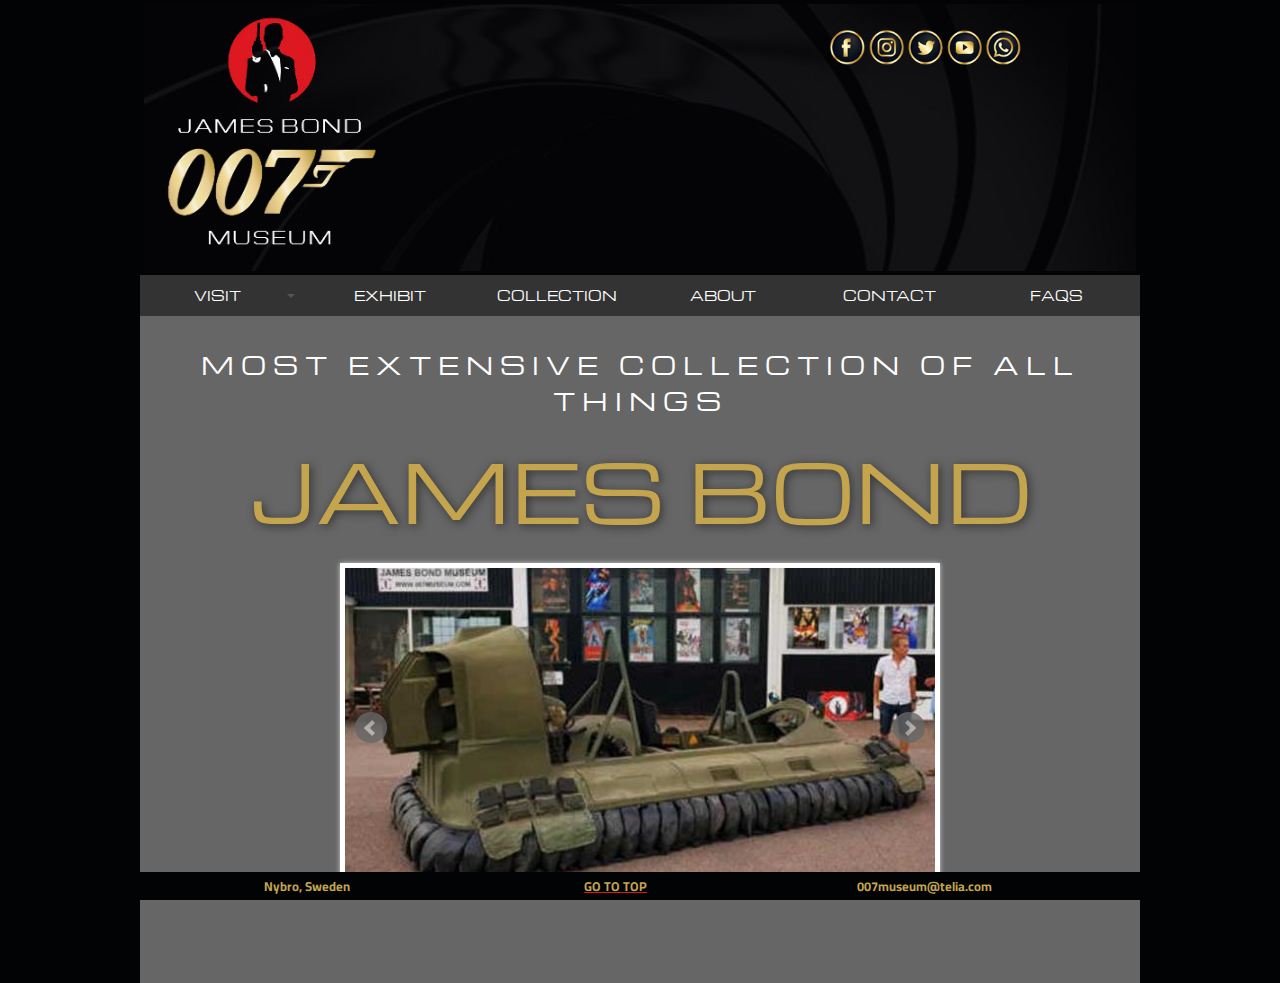
<file: root-mike-organized_012519/index.html>
<!doctype html>
<html lang="en">
   <!-- FIRST TIME USING GIT -->
    <head>
        <title>007 Museum - HOME</title>
        <meta charset="utf-8"/>
        <!-- RESPONSIVE META CODING -->
        <meta name="viewport" content="width=device-width, initial-scale=1"/>
        
        <!-- GOOGLE FONTS LINKING -->
        <link href="https://fonts.googleapis.com/css?family=Cairo|Michroma" rel="stylesheet">
        <link href="https://fonts.googleapis.com/css?family=Bilbo+Swash+Caps" rel="stylesheet">
        
        <!-- STYLE SHEET LINKING -->
        <link href="css/main.css" type="text/css" rel="stylesheet">
        <!--***** LINK FOR INDIVIDUAL CSS*****-->
        <link href="css/home.css" rel="stylesheet" type="text/css">
        <!-- STYLE SHEET FOR NAV PAGE-->
        <link href="css/sm-core-css.css" rel="stylesheet" type="text/css" />
        <link href="css/sm-clean.css" rel="stylesheet" type="text/css" />
        <link rel="stylesheet" href="css/jquery.bxslider.min.css">

        <!-- JQUERY -->
        <script type="text/javascript" src="scripts/jquery-3.3.1.js"></script>
        <script type="text/javascript" src="scripts/jquery.smartmenus.min.js"></script>
        <script type="text/javascript" src="scripts/main.js"></script>
        <!-- bx slider -->
        <script src="scripts/jquery.bxslider.min.js"></script>
    </head>
    
    <body>
        <div id="container">
            <header>
<!-- social media bar-->
                <ul class="socialMediaBar">
                    <li><a href="https://www.facebook.com/bondnybro/" target="_blank"><img src="images/page_template/facebook.png" alt="facebook logo"></a></li>
                    <li><a href="https://www.instagram.com/explore/locations/703195035/james-bond-007-museum-nybro-sweden?hl=en" target="_blank"><img src="images/page_template/instagram.png" alt="instagram logo"></a></li>
                    <li><a href="https://twitter.com/007museum?ref_src=twsrc%5Egoogle%7Ctwcamp%5Eserp%7Ctwgr%5Eauthor" target="_blank"><img src="images/page_template/twitter.png" alt="twitter logo"></a></li>
                    <li><a href="https://www.youtube.com/user/PEAB007" target="_blank"><img src="images/page_template/youtube.png" alt="youtube logo"></a></li>
                    <li><a href="https://web.whatsapp.com/" target="_blank"><img src="images/page_template/whatsapp.png" alt="whatsapp logo"></a></li>
                </ul>
<!--header background picture-->
                <img src="images/page_template/header_spiral.jpg" alt="spiral gun barrel background" class="backgroundSpiral">
<!--main header-->
<!--logo-->
                <a href="index.html" name="top" class="logo" ><img src="images/page_template/logo007.png" alt="007 Logo"></a>
                    
            </header>
            
            <nav>
               <input id="main-menu-state" type="checkbox" />
                <label class="main-menu-btn" for="main-menu-state">
                  <span class="main-menu-btn-icon"></span> 
                </label>
                <ul id="navigation" class="sm sm-clean">
                    <li ><a href="pages/visit.html">VISIT</a>
                        <ul>
                            <li><a href="pages/activities.html">Activities</a></li>
                            <li><a href="pages/cafe.html">Cafe</a></li>
                        </ul>
                    </li>
                    <li><a href="pages/exhibit.html">EXHIBIT</a></li> 
                    <li><a href="pages/collection.html">COLLECTION</a></li>
                    <li><a href="pages/about.html">ABOUT</a></li>
                    <li><a href="pages/contact.html">CONTACT</a></li>
                    <li><a href="pages/FAQs.html">FAQS</a></li>
                 </ul>
                </nav>
            <main>
                <section>
                <h2>MOST EXTENSIVE COLLECTION OF ALL THINGS</h2>
                <h1>JAMES BOND</h1>
            </section>
            <section class="homeSlider">
                <article><img src="images/home/007_astonmartin.jpg" alt="Showcasing astonmartin from James Bond film"></article>
                <article><img src="images/home/007_glastron_150GT_boat.jpg" alt="boat displayed in James Bond film"></article>
                <article><img src="images/home/007_walther_gun.jpg" alt="gun displayed in James Bond film"></article>
                <article><img src="images/home/007_bikini.jpg" alt="bikini worn my beautiful actriz in James Bond film"></article>
                <article><img src="images/home/007_hovercraft.jpg" alt="hovercraft used in James Bond film"></article>
            </section> 
            <div id="topLinkContainer">
                <a href="#top" id="topLink">GO TO TOP</a>
            </div>    
            </main>
            
            <footer>
                <ul>
                    <li><a href="https://www.google.com/maps/place/Nybro+Municipality,+382+30+Nybro,+Sweden/@56.7585318,15.7648045,11z/data=!4m5!3m4!1s0x4657b6c17d1933bd:0x877412c0cd69c4c4!8m2!3d56.745012!4d15.907874" target="_blank">Nybro, Sweden</a></li>
                    <li><a href="#top" class="top">GO TO TOP</a></li>
                    <li><a href="mailto:007museum@telia" target="_blank">007museum@telia.com</a></li>
                </ul>
            </footer>
        </div>
         
    </body>
</html>
<!-- contact, cafe -->
</file>
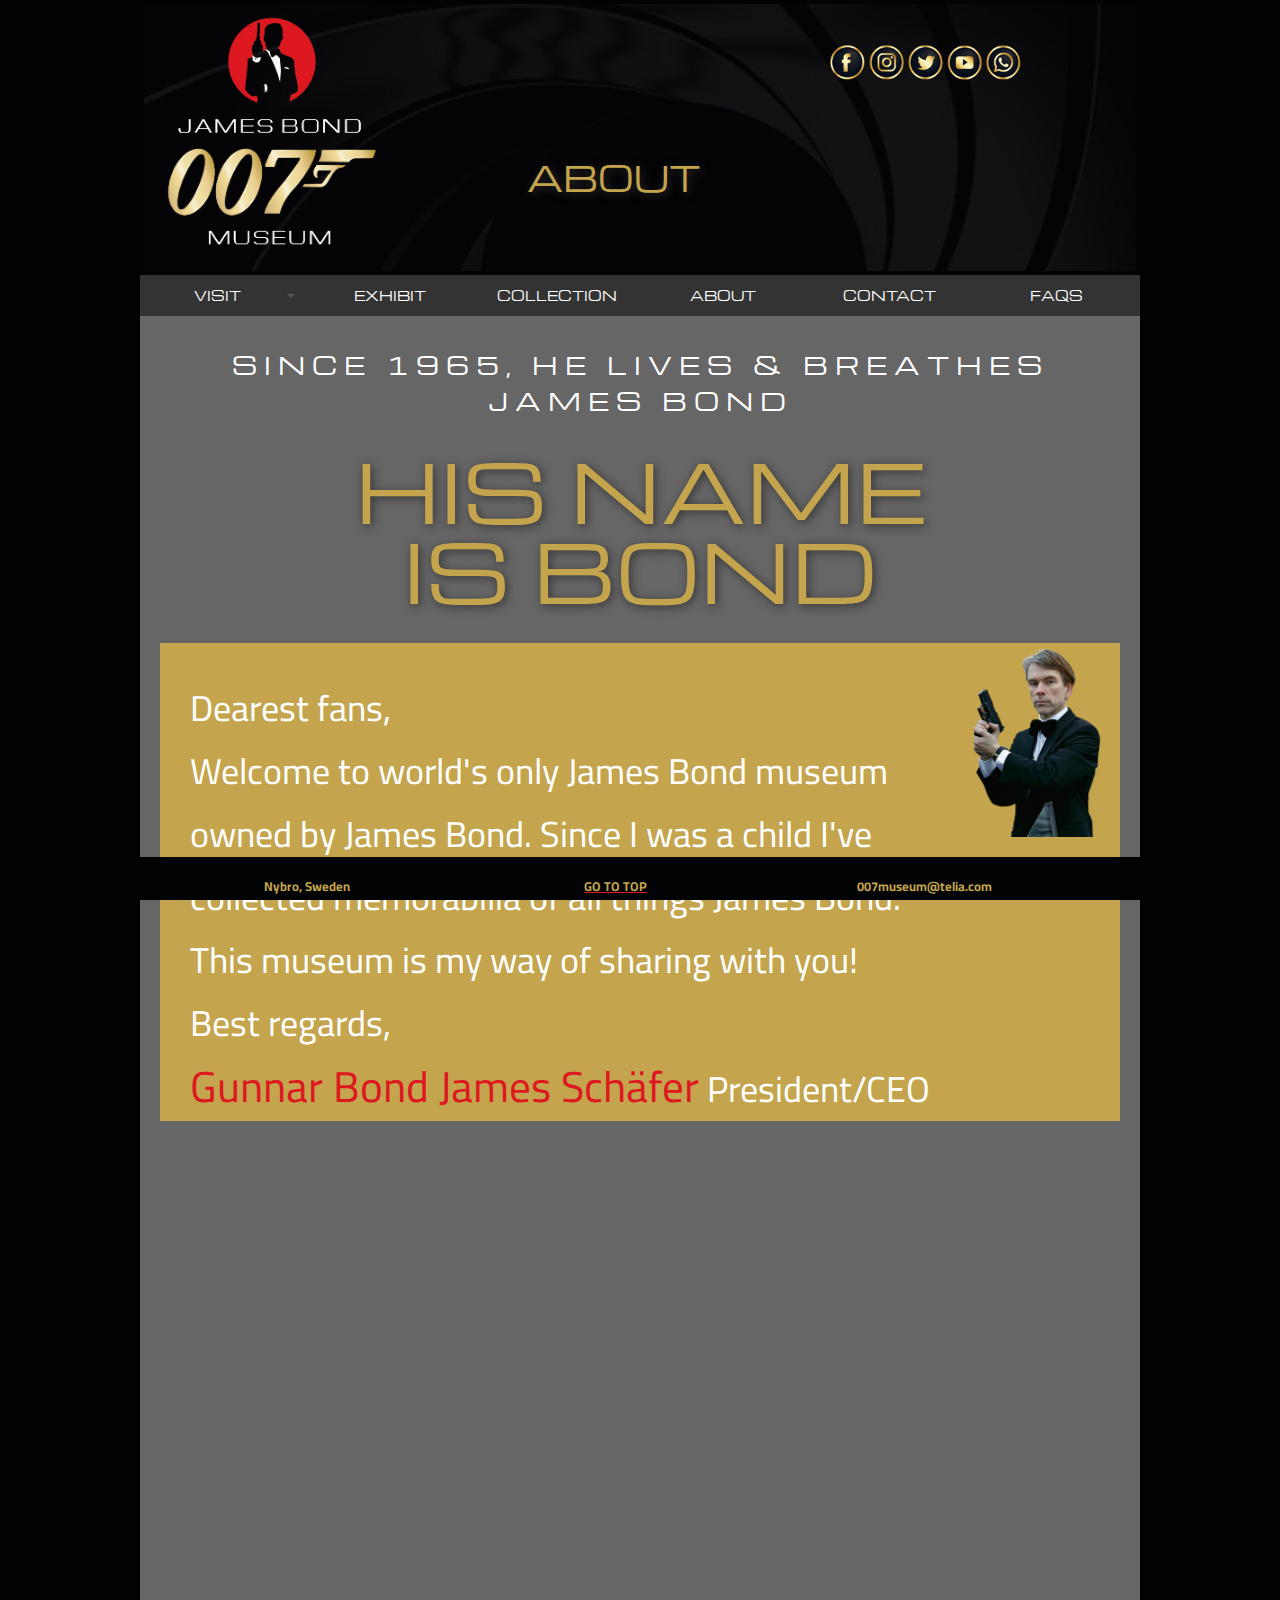
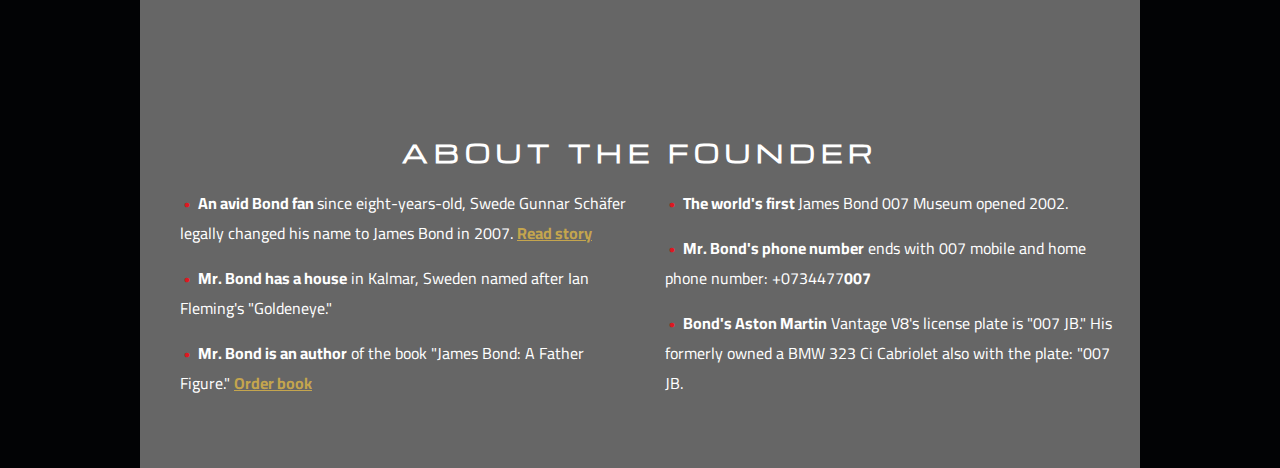
<file: root-mike-organized_012519/pages/about.html>
<!doctype html>
<html lang="en">
    <head>
        <title>007 Museum - ABOUT</title>
        <meta charset="utf-8"/>
        <!-- RESPONSIVE META CODING -->
        <meta name="viewport" content="width=device-width, initial-scale=1"/>
        
        <!-- GOOGLE FONTS LINKING -->
        <link href="https://fonts.googleapis.com/css?family=Cairo|Michroma" rel="stylesheet">
        <link href="https://fonts.googleapis.com/css?family=Bilbo+Swash+Caps" rel="stylesheet">
        <!-- STYLE SHEET LINKING -->
        <link href="../css/main.css" type="text/css" rel="stylesheet">
        <!--***** LINK FOR INDIVIDUAL CSS*****-->
        <link href="../css/about.css" rel="stylesheet" type="text/css">
        <!-- STYLE SHEET FOR NAV PAGE-->
        <link href="../css/sm-core-css.css" rel="stylesheet" type="text/css" />
        <link href="../css/sm-clean.css" rel="stylesheet" type="text/css" />
        <!-- NAV JQUERY  -->
        <script type="text/javascript" src="../scripts/jquery-3.3.1.js"></script>
        <script type="text/javascript" src="../scripts/jquery.smartmenus.min.js"></script>
        <script type="text/javascript" src="../scripts/main.js"></script>
    </head>
    
    <body>
        <div id="container">
            <header>
<!-- social media bar-->
                <ul class="socialMediaBar">
                    <li><a href="https://www.facebook.com/bondnybro/" target="_blank"><img src="../images/page_template/facebook.png" alt="facebook logo"></a></li>
                    <li><a href="https://www.instagram.com/explore/locations/703195035/james-bond-007-museum-nybro-sweden?hl=en" target="_blank"><img src="../images/page_template/instagram.png" alt="instagram logo"></a></li>
                    <li><a href="https://twitter.com/007museum?ref_src=twsrc%5Egoogle%7Ctwcamp%5Eserp%7Ctwgr%5Eauthor" target="_blank"><img src="../images/page_template/twitter.png" alt="twitter logo"></a></li>
                    <li><a href="https://www.youtube.com/user/PEAB007" target="_blank"><img src="../images/page_template/youtube.png" alt="youtube logo"></a></li>
                    <li><a href="https://web.whatsapp.com/" target="_blank"><img src="../images/page_template/whatsapp.png" alt="whatsapp logo"></a></li>
                </ul>
<!--header background picture-->
                <img src="../images/page_template/header_spiral.jpg" alt="spiral gun barrel background" class="backgroundSpiral">
<!--main header-->
                <h1>ABOUT</h1>
<!--logo-->
                <a href="../index.html" name="top" class="logo" ><img src="../images/page_template/logo007.png" alt="007 Logo"></a>
                    
            </header>
            
            <nav>
               <input id="main-menu-state" type="checkbox" />
                <label class="main-menu-btn" for="main-menu-state">
                  <span class="main-menu-btn-icon"></span> 
                </label>
                <ul id="navigation" class="sm sm-clean">
                    <li ><a href="visit.html">VISIT</a>
                        <ul>
                            <li><a href="activities.html">Activities</a></li>
                            <li><a href="cafe.html">Cafe</a></li>
                        </ul>
                    </li>
                    <li><a href="exhibit.html">EXHIBIT</a></li> 
                    <li><a href="collection.html">COLLECTION</a></li>
                    <li><a id="currentPage">ABOUT</a></li>
                    <li><a href="contact.html">CONTACT</a></li>
                    <li><a href="FAQs.html">FAQS</a></li>
                 </ul>
                </nav>
                   
            <main>
<!--PAGE CONTENT GOES HERE -->
           <h2>SINCE 1965, HE LIVES  &amp; BREATHES JAMES BOND</h2>

<!-- Main headline -->  
<h1>HIS NAME<br>IS BOND</h1>
<!-- Main body type -->

<section class="goldcontainer">
	<!-- FIRST COLUMN -->
	<article class="script">
	<br>
	<p>Dearest fans,</p>
		<p>Welcome to world's only James Bond museum owned by James Bond. Since I was a child I've collected memorabilia of all things James Bond. This museum is my way of sharing with you! </p>
		<p>Best regards,<br> 
		<span class="signature">Gunnar Bond James Schäfer</span>
	President/CEO</p>
	</article>
	
	<!-- SECOND COLUMN -->
	<article class="column2">
		<img class="owner" src="../images/about/ownercutout_final.png" alt="photo of museum founder posing with gun">
	</article>
</section>

<!-- THIRD COLUMN -->
<article class="column3">

<!-- video about founder -->
<div class="video">
	<iframe width="560" height="315" src="https://www.youtube.com/embed/OIsiKfp4njc" allow="accelerometer; autoplay; encrypted-media; gyroscope; picture-in-picture" allowfullscreen></iframe>
</div>

<h3>ABOUT THE FOUNDER</h3>
	<!-- Unordered list --> 
	<ul class="ulist">
		<li><strong>An avid Bond fan </strong>since eight-years-old, Swede Gunnar Schäfer legally changed his name to James Bond in 2007. <a href="https://www.thelocal.se/20070405/6918" target="_blank">Read story</a>
		</li>
		<li><strong>Mr. Bond has a house</strong> in Kalmar, Sweden named after Ian Fleming's "Goldeneye."</li>
		<li><strong>Mr. Bond is an author</strong> of the book "James Bond: A Father Figure." <a  href="mailto:007museum@telia.com" target="_blank">Order book</a></li>
		<li><strong>The world's first </strong>James Bond 007 Museum opened 2002.</li>
		<li><strong>Mr. Bond's phone number</strong> ends with 007 mobile and home phone number: +0734477<strong>007</strong> </li>
		<li><strong>Bond's Aston Martin</strong> Vantage V8's license plate is "007 JB." His formerly owned a BMW 323 Ci Cabriolet also with the plate: "007 JB.</li>
	</ul>
	</article>
           <div id="topLinkContainer">
                    <a href="#top" id="topLink">GO TO TOP</a>
            </div> 
            </main>
            <footer>
                <ul>
                    <li><a href="https://www.google.com/maps/place/Nybro+Municipality,+382+30+Nybro,+Sweden/@56.7585318,15.7648045,11z/data=!4m5!3m4!1s0x4657b6c17d1933bd:0x877412c0cd69c4c4!8m2!3d56.745012!4d15.907874" target="_blank">Nybro, Sweden</a></li>
                    <li><a href="#top" class="top">GO TO TOP</a></li>
                    <li><a href="mailto:007museum@telia" target="_blank">007museum@telia.com</a></li>
                </ul>
            </footer>
        </div>
         
    </body>
</html>
<!-- contact, cafe -->
</file>
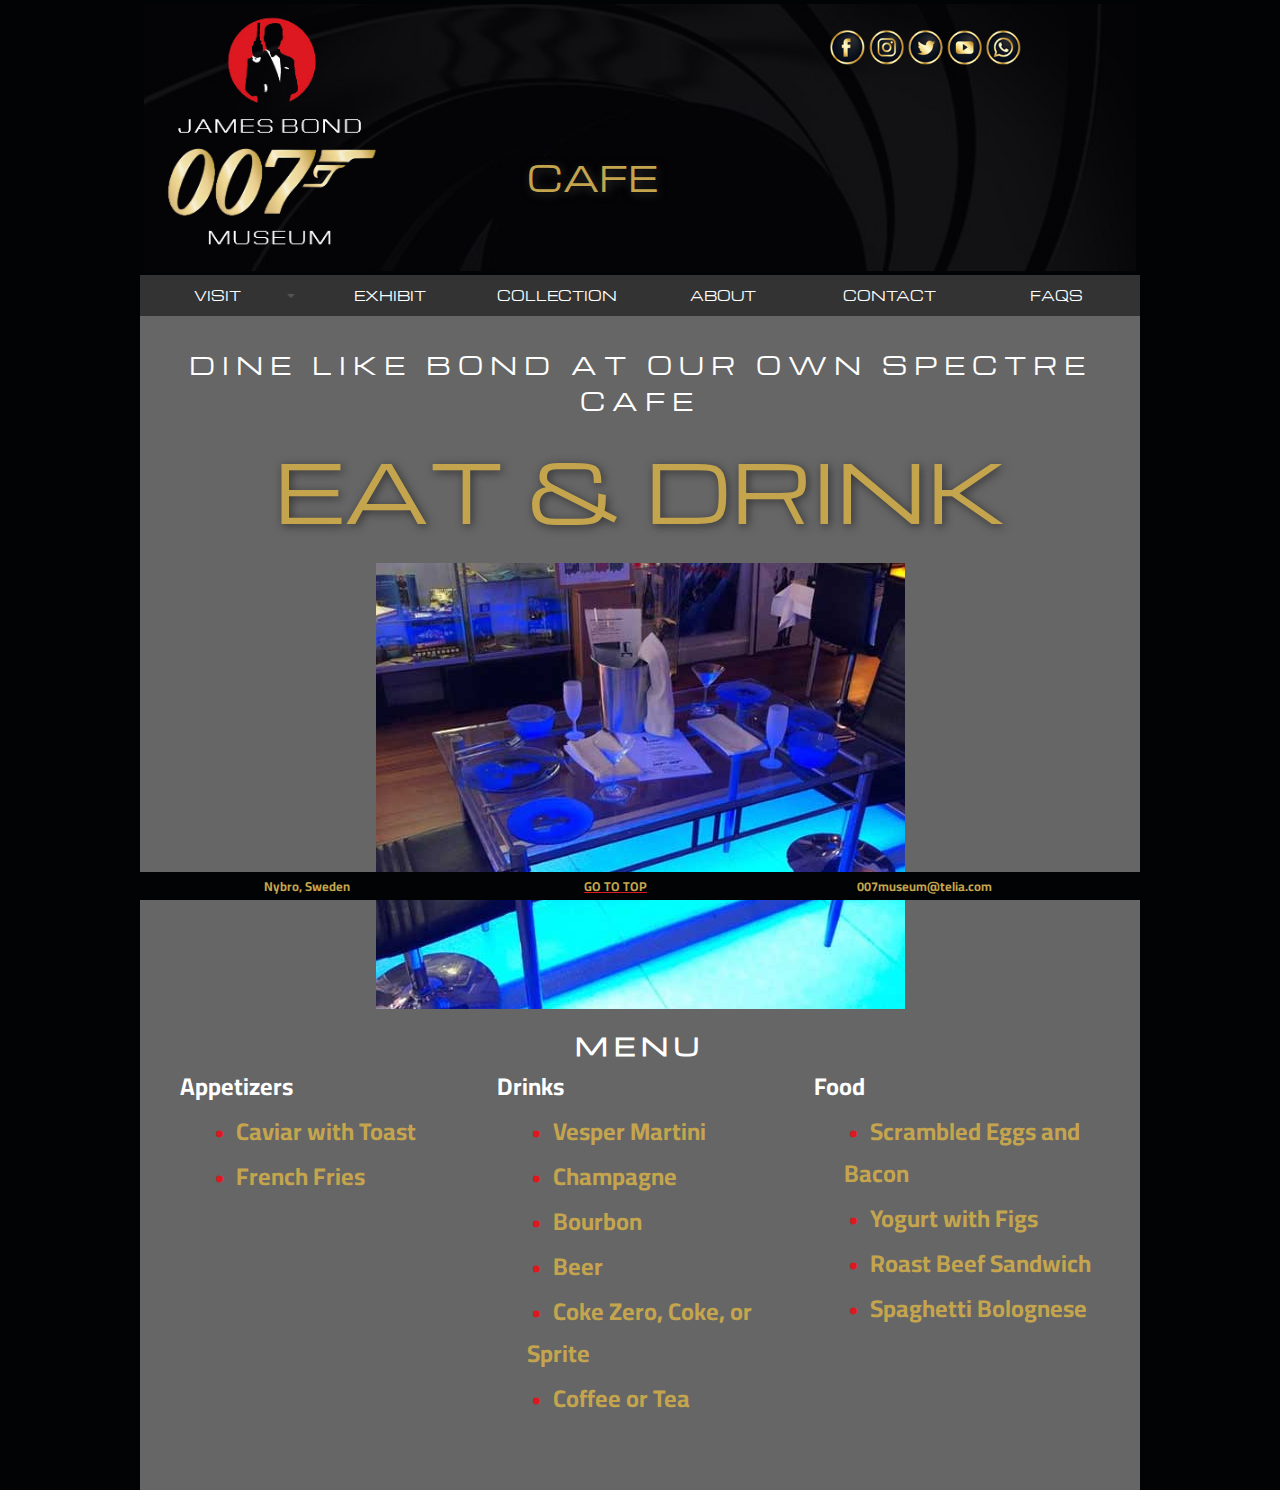
<file: root-mike-organized_012519/pages/cafe.html>
<!doctype html>
<html lang="en">
    <head>
        <title>007 Museum - CAFE</title>
        <meta charset="utf-8"/>
        <!-- RESPONSIVE META CODING -->
        <meta name="viewport" content="width=device-width, initial-scale=1"/>
        
        <!-- GOOGLE FONTS LINKING -->
        <link href="https://fonts.googleapis.com/css?family=Cairo|Michroma" rel="stylesheet">
        <link href="https://fonts.googleapis.com/css?family=Bilbo+Swash+Caps" rel="stylesheet">
        <!-- STYLE SHEET LINKING -->
        <link href="../css/main.css" type="text/css" rel="stylesheet">
        <!--***** LINK FOR INDIVIDUAL CSS*****-->
        <link href="../css/cafe.css" rel="stylesheet" type="text/css">
        <!-- STYLE SHEET FOR NAV PAGE-->
        <link href="../css/sm-core-css.css" rel="stylesheet" type="text/css" />
        <link href="../css/sm-clean.css" rel="stylesheet" type="text/css" />

        <!-- NAV JQUERY  -->
        <script type="text/javascript" src="../scripts/jquery-3.3.1.js"></script>
        <script type="text/javascript" src="../scripts/jquery.smartmenus.min.js"></script>
        <script type="text/javascript" src="../scripts/main.js"></script>
    </head>
    
    <body>
        <div id="container">
            <header>
<!-- social media bar-->
                <ul class="socialMediaBar">
                    <li><a href="https://www.facebook.com/bondnybro/" target="_blank"><img src="../images/page_template/facebook.png" alt="facebook logo"></a></li>
                    <li><a href="https://www.instagram.com/explore/locations/703195035/james-bond-007-museum-nybro-sweden?hl=en" target="_blank"><img src="../images/page_template/instagram.png" alt="instagram logo"></a></li>
                    <li><a href="https://twitter.com/007museum?ref_src=twsrc%5Egoogle%7Ctwcamp%5Eserp%7Ctwgr%5Eauthor" target="_blank"><img src="../images/page_template/twitter.png" alt="twitter logo"></a></li>
                    <li><a href="https://www.youtube.com/user/PEAB007" target="_blank"><img src="../images/page_template/youtube.png" alt="youtube logo"></a></li>
                    <li><a href="https://web.whatsapp.com/" target="_blank"><img src="../images/page_template/whatsapp.png" alt="whatsapp logo"></a></li>
                </ul>
<!--header background picture-->
                <img src="../images/page_template/header_spiral.jpg" alt="spiral gun barrel background" class="backgroundSpiral">
<!--main header-->
                <h1>CAFE</h1>
<!--logo-->
                <a href="../index.html" name="top" class="logo" ><img src="../images/page_template/logo007.png" alt="007 Logo"></a>
                    
            </header>
            
            <nav>
               <input id="main-menu-state" type="checkbox" />
                <label class="main-menu-btn" for="main-menu-state">
                  <span class="main-menu-btn-icon"></span> 
                </label>
                <ul id="navigation" class="sm sm-clean">
                    <li ><a href="visit.html">VISIT</a>
                        <ul>
                            <li><a href="activities.html">Activities</a></li>
                            <li><a >Cafe</a></li>
                        </ul>
                    </li>
                    <li><a href="exhibit.html">EXHIBIT</a></li> 
                    <li><a href="collection.html">COLLECTION</a></li>
                    <li><a href="about.html">ABOUT</a></li>
                    <li><a href="contact.html">CONTACT</a></li>
                    <li><a href="FAQS.html">FAQS</a></li>
                 </ul>
                </nav>
            <main>
<!--PAGE CONTENT GOES HERE -->
    <article>
     <h2>DINE LIKE BOND<br> AT OUR OWN <br>SPECTRE CAFE</h2>
                  
     <h1>EAT &amp; DRINK</h1>
                   
     <img src="../images/cafe/007_cafe.jpg" alt="cafe table" class="mainImage">
                    
     <h3>MENU</h3>
              
<div class="menuContainer">
      <ul class="menuItem ">      
          <li>Appetizers
      		<ul class="subItems ulist">
                 <li>Caviar with Toast</li>
                 <li>French Fries</li>
            </ul>
          </li>
     </ul>
     <ul class="menuItem">
          <li>Drinks
             <ul class="subItems ulist">
                <li>Vesper Martini</li>
                <li>Champagne</li>
                <li>Bourbon</li>
                <li>Beer</li>
                <li>Coke Zero, Coke, or Sprite</li>
                <li>Coffee or Tea</li>
             </ul>
          </li>
     </ul> 
     <ul class="menuItem">   
           <li>Food
               <ul class="subItems ulist">
                 <li>Scrambled Eggs and Bacon</li>
                 <li>Yogurt with Figs</li>
                 <li>Roast Beef Sandwich</li>
                  <li>Spaghetti Bolognese</li>
                </ul>
           </li>
     </ul>
    <div id="topLinkContainer">
        <a href="#top" id="topLink">GO TO TOP</a>
    </div>
</div>
 
</article>
 
            </main>
            <footer>
                <ul>
                    <li><a href="https://www.google.com/maps/place/Nybro+Municipality,+382+30+Nybro,+Sweden/@56.7585318,15.7648045,11z/data=!4m5!3m4!1s0x4657b6c17d1933bd:0x877412c0cd69c4c4!8m2!3d56.745012!4d15.907874" target="_blank">Nybro, Sweden</a></li>
                    <li><a href="#top" class="top">GO TO TOP</a></li>
                    <li><a href="mailto:007museum@telia" target="_blank">007museum@telia.com</a></li>
                </ul>
            </footer>
        </div>
    </body>
</html>
<!-- contact, cafe -->
</file>
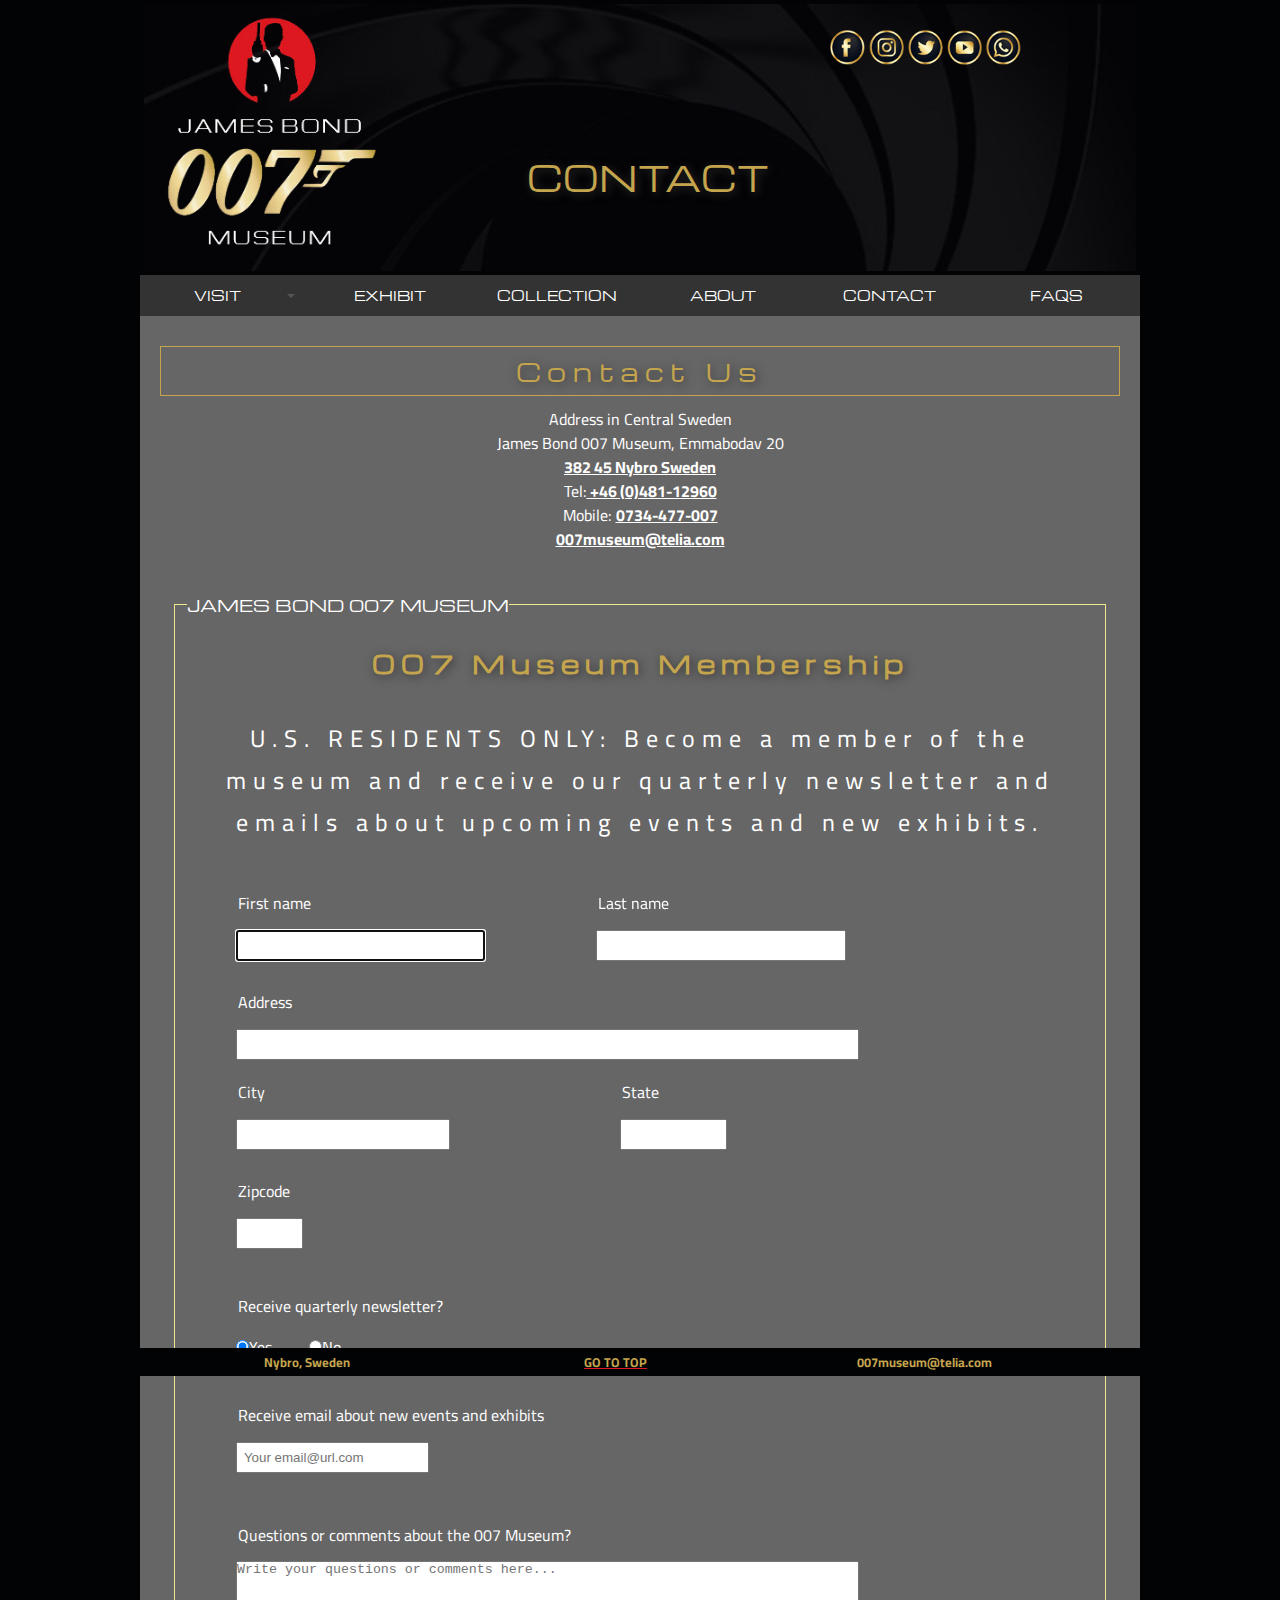
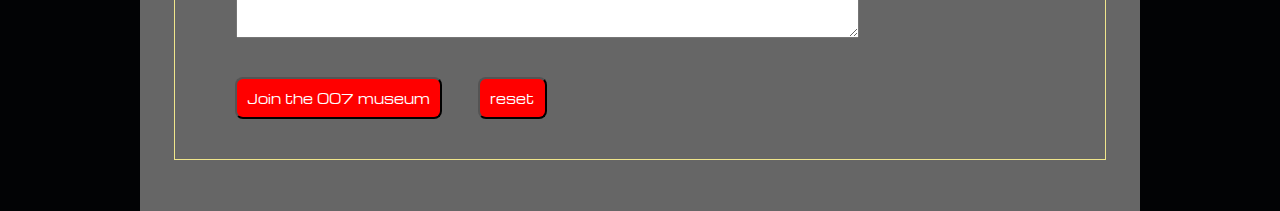
<file: root-mike-organized_012519/pages/contact.html>
<!doctype html>
<html lang="en">
    <head>
        <title>007 Museum - CONTACT</title>
        <meta charset="utf-8"/>
        <!-- RESPONSIVE META CODING -->
        <meta name="viewport" content="width=device-width, initial-scale=1"/>
        
        <!-- GOOGLE FONTS LINKING -->
        <link href="https://fonts.googleapis.com/css?family=Cairo|Michroma" rel="stylesheet">
        <link href="https://fonts.googleapis.com/css?family=Bilbo+Swash+Caps" rel="stylesheet">
        <!-- STYLE SHEET LINKING -->
        <link href="../css/main.css" type="text/css" rel="stylesheet">
        <!--***** LINK FOR INDIVIDUAL CSS*****-->
        <link href="../css/contact.css" rel="stylesheet" type="text/css">
        <!-- STYLE SHEET FOR NAV PAGE-->
        <link href="../css/sm-core-css.css" rel="stylesheet" type="text/css" />
        <link href="../css/sm-clean.css" rel="stylesheet" type="text/css" />

        <!-- NAV JQUERY  -->
        <script type="text/javascript" src="../scripts/jquery-3.3.1.js"></script>
        <script type="text/javascript" src="../scripts/jquery.smartmenus.min.js"></script>
        <script type="text/javascript" src="../scripts/main.js"></script>
    </head>
    
    <body>
        <div id="container">
            <header>
<!-- social media bar-->
                <ul class="socialMediaBar">
                    <li><a href="https://www.facebook.com/bondnybro/" target="_blank"><img src="../images/page_template/facebook.png" alt="facebook logo"></a></li>
                    <li><a href="https://www.instagram.com/explore/locations/703195035/james-bond-007-museum-nybro-sweden?hl=en" target="_blank"><img src="../images/page_template/instagram.png" alt="instagram logo"></a></li>
                    <li><a href="https://twitter.com/007museum?ref_src=twsrc%5Egoogle%7Ctwcamp%5Eserp%7Ctwgr%5Eauthor" target="_blank"><img src="../images/page_template/twitter.png" alt="twitter logo"></a></li>
                    <li><a href="https://www.youtube.com/user/PEAB007" target="_blank"><img src="../images/page_template/youtube.png" alt="youtube logo"></a></li>
                    <li><a href="https://web.whatsapp.com/" target="_blank"><img src="../images/page_template/whatsapp.png" alt="whatsapp logo"></a></li>
                </ul>
<!--header background picture-->
                <img src="../images/page_template/header_spiral.jpg" alt="spiral gun barrel background" class="backgroundSpiral">
<!--main header-->
                <h1>CONTACT</h1>
<!--logo-->
                <a href="../index.html" name="top" class="logo" ><img src="../images/page_template/logo007.png" alt="007 Logo"></a>
                    
            </header>
            
            <nav>
               <input id="main-menu-state" type="checkbox" />
                <label class="main-menu-btn" for="main-menu-state">
                  <span class="main-menu-btn-icon"></span> 
                </label>
                <ul id="navigation" class="sm sm-clean">
                    <li ><a href="visit.html">VISIT</a>
                        <ul>
                            <li><a href="activities.html">Activities</a></li>
                            <li><a href="cafe.html">Cafe</a></li>
                        </ul>
                    </li>
                    <li><a href="exhibit.html">EXHIBIT</a></li> 
                    <li><a href="collection.html">COLLECTION</a></li>
                    <li><a href="about.html">ABOUT</a></li>
                    <li><a href="contact.html" id="currentPage">CONTACT</a></li>
                    <li><a href="FAQs.html">FAQS</a></li>
                 </ul>
                </nav>
            <main>
<!--PAGE CONTENT GOES HERE -->
                <article class="contact">
                      <h1>Contact Us</h1>
                      <p>Address in Central Sweden <br>
                      James Bond 007 Museum, Emmabodav 20 <br>
                      <a href="https://www.google.com/maps/place/382+45+Nybro,+Sweden/@56.7392553,15.8847479,17z/data=!3m1!4b1!4m5!3m4!1s0x4657b6c7fd7bc077:0xb00fef318ca0af3!8m2!3d56.7392553!4d15.8869366">382 45 Nybro Sweden</a> <br>
                      Tel:<a href="tel:+46048112960"> +46 (0)481-12960</a> <br>
                      Mobile: <a href="tel:+10734477007"> 0734-477-007</a> <br> 
                      <a href="mailto:007museum@telia.com">007museum@telia.com</a>
                      </p>
                  </article>
           <!-- BEGIN MEMBERSHIP FORM -->

<form action="mailto:amiedefrain@yahoo.com" method="post" id="museumForm" name="museumForm">

<!-- OUTSIDE BORDER BOX WITH TEXT -->
    <fieldset>
        <legend>JAMES BOND 007 MUSEUM</legend>

<!-- MAIN HEADLINE AND OPENING TEXT -->
    <section class="info">
            <h1>007 Museum Membership</h1>
            <h2>U.S. RESIDENTS ONLY:<br> Become a member of the museum and receive our quarterly newsletter and emails about upcoming events and new exhibits.</h2>

<!-- PERSONAL INFO INPUT  -->
       <ul class="names">
           <li>
               <label for="firstName">First name</label>
	            <input type="text" id="firstName" name="firstName" value="" placeholder="" required autofocus /></li>
           <li>
               <label for="lastName" >Last name</label>
	            <input type="text" id="lastName" name="lastName" value="" placeholder="" required />
            </li>
       </ul>
    </section >
    <section class="location">
        <label for="address">Address</label>
	    <input type="text" id="address" name="address" value="" placeholder="" required />
	    
	<ul class="addressDetails">
        <li>
        <label for="city">City</label>
	    <input type="text" id="city" name="city" value="" placeholder="" required />
        </li>
        <!-- NOTE: Mention in presentation that this form does not work for international as JavaScript would be needed to change the pattern based up on the country -->
        <li>
        <label for="state">State</label>
	   <input type="text" id="state" name="state" value="" placeholder="" required pattern="[A-Z]{2}"/> <!-- REQUIRED AND PATTERN ARE NEED THIS FOR HTML CONSTRAINT VALIDATION API -->
	    </li>
        <li>
        <label for="zipcode">Zipcode</label>
	    <input type="text" id="zipcode" name="zipcode" value="" placeholder="" required pattern="[0-9]{5}" style="width: 5em"/>
	    </li>
    </ul>
    </section>
	<section class="newsletter">
	<!-- YES OR NO FOR NEWSLETTER  -->
	    <label for="yesNewsletter">Receive quarterly newsletter?</label>
	    <input type="radio" id="yesNewsletter" name="newsletter" value="yes newsletter" checked />Yes
	    <input type="radio" id="noNewsletter" name="newsletter" value="no newsletter" />No
	<br>
	<br>
	<!-- INPUT TO RECEIVE EMAIL  -->
	    <label for="email">Receive email about new events and exhibits</label>
	    <input type="email" id="email" name="email" value="" placeholder="Your email@url.com" required />
	<br>
	<br>
	<!-- INPUT FOR QUESTIONS -->
	    <label for="message">Questions or comments about the 007 Museum?</label>
	    <textarea name="message" id="message" rows="5" cols="50" placeholder="Write your questions or comments here..."></textarea>
	<br>
	<br>
	<!-- SUBMIT AND RESET BUTTONS  -->
	    <input type="submit" id="submitMembership" name="submit" value="Join the 007 museum">
	    <input type="reset" id="reset" name="reset" value="reset">
	   </section>
	</fieldset>
</form>
<div id="topLinkContainer">
    <a href="#top" id="topLink">GO TO TOP</a>
</div>
            </main>
            <footer>
                <ul>
                    <li><a href="https://www.google.com/maps/place/Nybro+Municipality,+382+30+Nybro,+Sweden/@56.7585318,15.7648045,11z/data=!4m5!3m4!1s0x4657b6c17d1933bd:0x877412c0cd69c4c4!8m2!3d56.745012!4d15.907874" target="_blank">Nybro, Sweden</a></li>
                    <li><a href="#top" class="top">GO TO TOP</a></li>
                    <li><a href="mailto:007museum@telia" target="_blank">007museum@telia.com</a></li>
                </ul>
            </footer>
        </div>
         
    </body>
</html>
<!-- contact, cafe -->
</file>
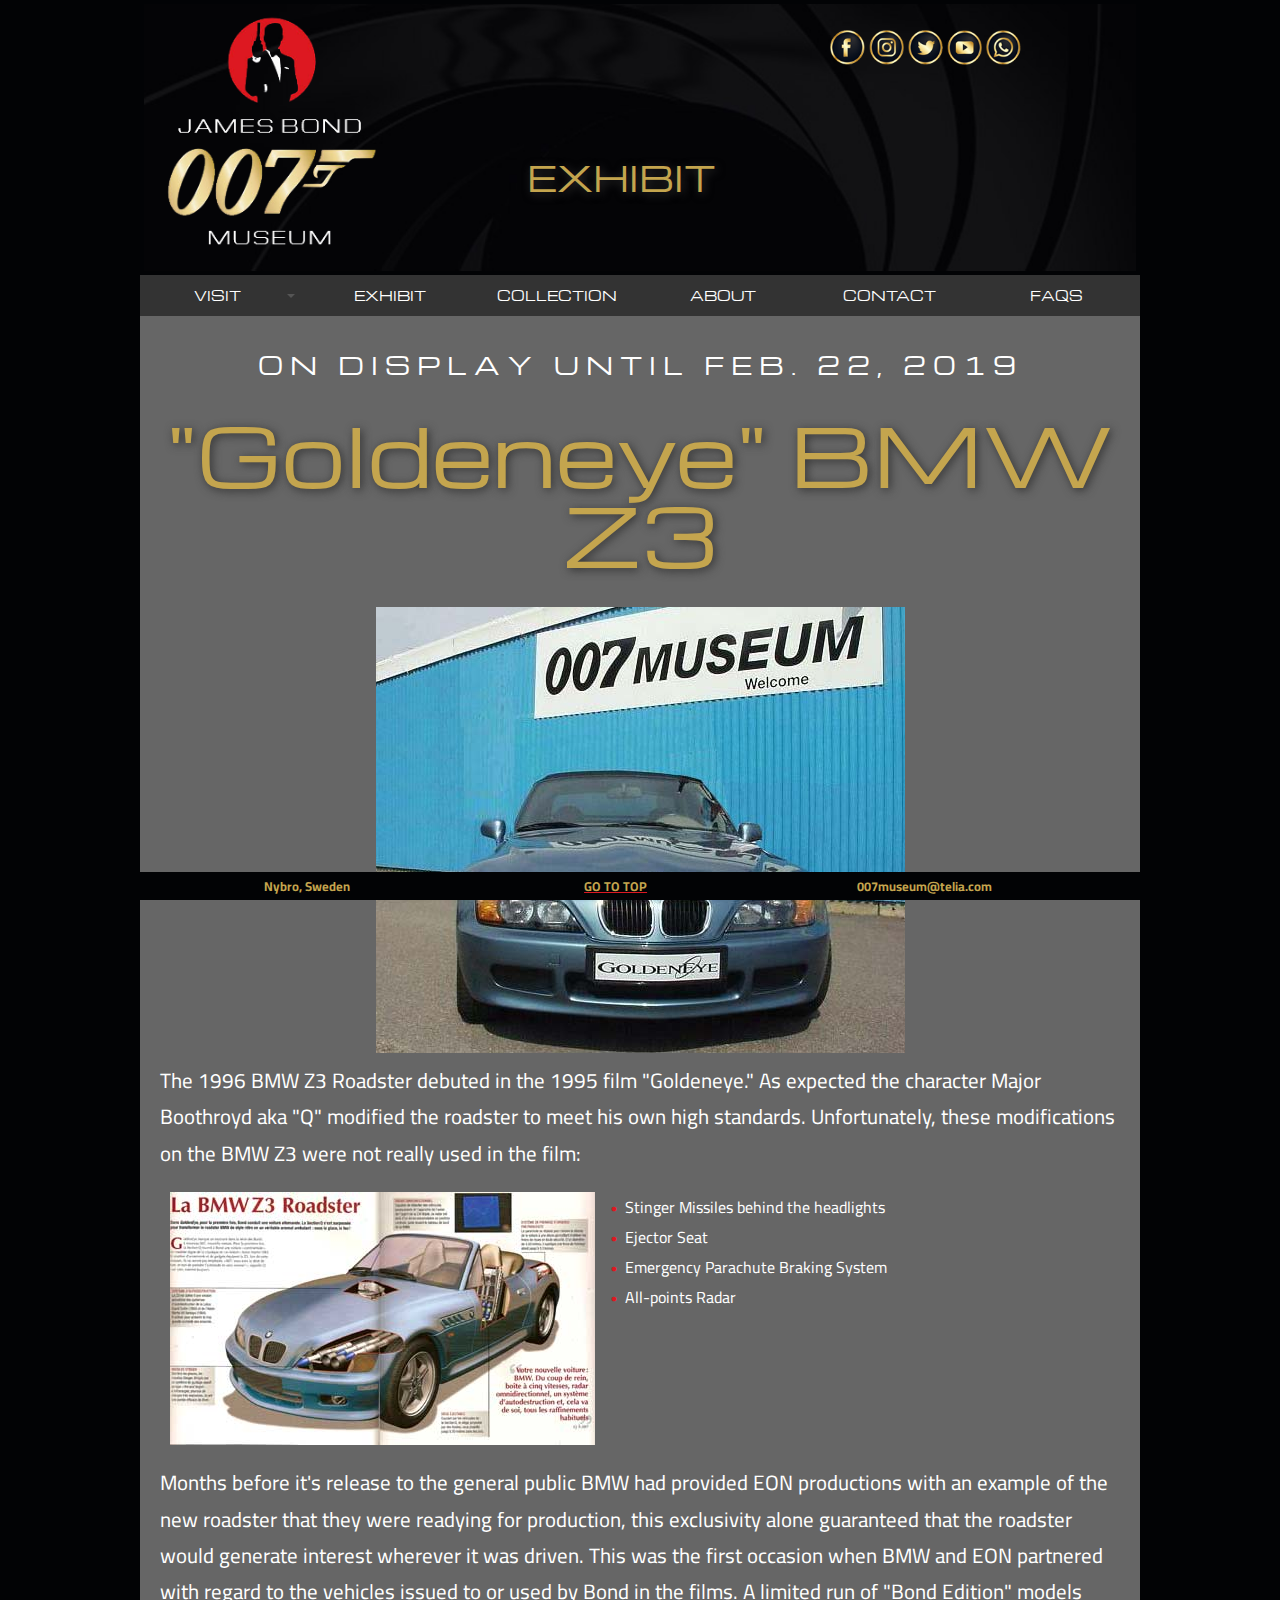
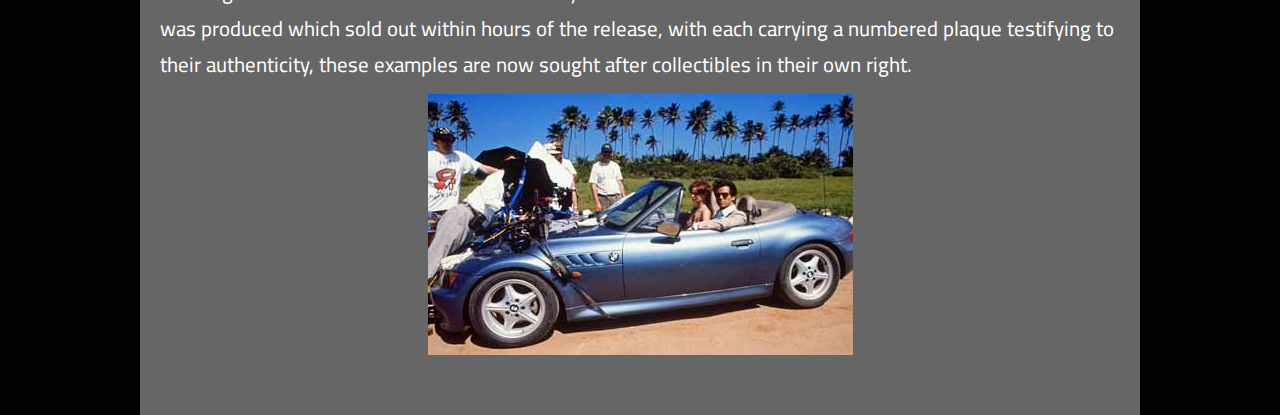
<file: root-mike-organized_012519/pages/exhibit.html>
<!doctype html>
<html lang="en">
    <head>
        <title>007 Museum - EXHIBIT</title>
        <meta charset="utf-8"/>
        <!-- RESPONSIVE META CODING -->
        <meta name="viewport" content="width=device-width, initial-scale=1"/>
        
        <!-- GOOGLE FONTS LINKING -->
        <link href="https://fonts.googleapis.com/css?family=Cairo|Michroma" rel="stylesheet">
        <link href="https://fonts.googleapis.com/css?family=Bilbo+Swash+Caps" rel="stylesheet">
        <!-- STYLE SHEET LINKING -->
        <link href="../css/main.css" type="text/css" rel="stylesheet">
        <!--***** LINK FOR INDIVIDUAL CSS*****-->
        <link href="../css/exhibit.css" rel="stylesheet" type="text/css">
        <!-- STYLE SHEET FOR NAV PAGE-->
        <link href="../css/sm-core-css.css" rel="stylesheet" type="text/css" />
        <link href="../css/sm-clean.css" rel="stylesheet" type="text/css" />

        <!-- NAV JQUERY  -->
        <script type="text/javascript" src="../scripts/jquery-3.3.1.js"></script>
        <script type="text/javascript" src="../scripts/jquery.smartmenus.min.js"></script>
        <script type="text/javascript" src="../scripts/main.js"></script>
    </head>
    
    <body>
        <div id="container">
            <header>
<!-- social media bar-->
                <ul class="socialMediaBar">
                    <li><a href="https://www.facebook.com/bondnybro/" target="_blank"><img src="../images/page_template/facebook.png" alt="facebook logo"></a></li>
                    <li><a href="https://www.instagram.com/explore/locations/703195035/james-bond-007-museum-nybro-sweden?hl=en" target="_blank"><img src="../images/page_template/instagram.png" alt="instagram logo"></a></li>
                    <li><a href="https://twitter.com/007museum?ref_src=twsrc%5Egoogle%7Ctwcamp%5Eserp%7Ctwgr%5Eauthor" target="_blank"><img src="../images/page_template/twitter.png" alt="twitter logo"></a></li>
                    <li><a href="https://www.youtube.com/user/PEAB007" target="_blank"><img src="../images/page_template/youtube.png" alt="youtube logo"></a></li>
                    <li><a href="https://web.whatsapp.com/" target="_blank"><img src="../images/page_template/whatsapp.png" alt="whatsapp logo"></a></li>
                </ul>
<!--header background picture-->
                <img src="../images/page_template/header_spiral.jpg" alt="spiral gun barrel background" class="backgroundSpiral">
<!--main header-->
                <h1>EXHIBIT</h1>
<!--logo-->
                <a href="../index.html" name="top" class="logo" ><img src="../images/page_template/logo007.png" alt="007 Logo"></a>
                    
            </header>
            
            <nav>
               <input id="main-menu-state" type="checkbox" />
                <label class="main-menu-btn" for="main-menu-state">
                  <span class="main-menu-btn-icon"></span> 
                </label>
                <ul id="navigation" class="sm sm-clean">
                    <li ><a href="visit.html">VISIT</a>
                        <ul>
                            <li><a href="activities.html">Activities</a></li>
                            <li><a href="cafe.html">Cafe</a></li>
                        </ul>
                    </li>
                    <li><a id="currentPage">EXHIBIT</a></li> 
                    <li><a href="collection.html">COLLECTION</a></li>
                    <li><a href="about.html">ABOUT</a></li>
                    <li><a href="contact.html">CONTACT</a></li>
                    <li><a href="FAQs.html">FAQS</a></li>
                 </ul>
                </nav>
            <main>

                    <h2>ON DISPLAY UNTIL FEB. 22, 2019</h2>
                    <h1><span class="smallmain">"Goldeneye"</span> BMW Z3</h1>
                    
                    <img src="../images/exhibit/007_bmwz3.jpg" alt="1996 BWM z3 Roadster" class="mainImage">
                    
                    <p class="mainbody">The 1996 BMW Z3 Roadster debuted in the 1995 film "Goldeneye." As expected the character Major Boothroyd aka "Q" modified the roadster to meet his own high standards. Unfortunately, these modifications on the BMW Z3 were not really used in the film:</p>
                    <div class="exhibitContainer">
                        <img src="../images/exhibit/007_bmwz3_modified.jpg" alt="BMW z3 Modified" class="exhibitItems">
                        <ul class="exhibitItems ulist">
                            <li>Stinger Missiles behind the headlights</li>
                            <li>Ejector Seat</li>
                            <li>Emergency Parachute Braking System</li>
                            <li>All-points Radar</li>
                        </ul>
                    </div>
                    <p class="mainbody">Months before it's release to the general public BMW had provided EON productions with an example of the new roadster that they were readying for production, this exclusivity alone guaranteed that the roadster would generate interest wherever it was driven. This was the first occasion when BMW and EON partnered with regard to the vehicles issued to or used by Bond in the films. A limited run of "Bond Edition" models was produced which sold out within hours of the release, with each carrying a numbered plaque testifying to their authenticity, these examples are now sought after collectibles in their own right.</p>
                    <img src="../images/exhibit/007_goldeneye_movie_bmwz3.jpg" alt="BMW z3 GoldenEye" class="mainImage">
                    <br>
                    <div id="topLinkContainer">
                        <a href="#top" id="topLink">GO TO TOP</a>
                    </div>
           </main>
          <footer>
                <ul>
                    <li><a href="https://www.google.com/maps/place/Nybro+Municipality,+382+30+Nybro,+Sweden/@56.7585318,15.7648045,11z/data=!4m5!3m4!1s0x4657b6c17d1933bd:0x877412c0cd69c4c4!8m2!3d56.745012!4d15.907874" target="_blank">Nybro, Sweden</a></li>
                    <li><a href="#top" class="top">GO TO TOP</a></li>
                    <li><a href="mailto:007museum@telia" target="_blank">007museum@telia.com</a></li>
                </ul>
            </footer>
	  </div>	
         
    </body>
</html>
<!-- contact, cafe -->
</file>
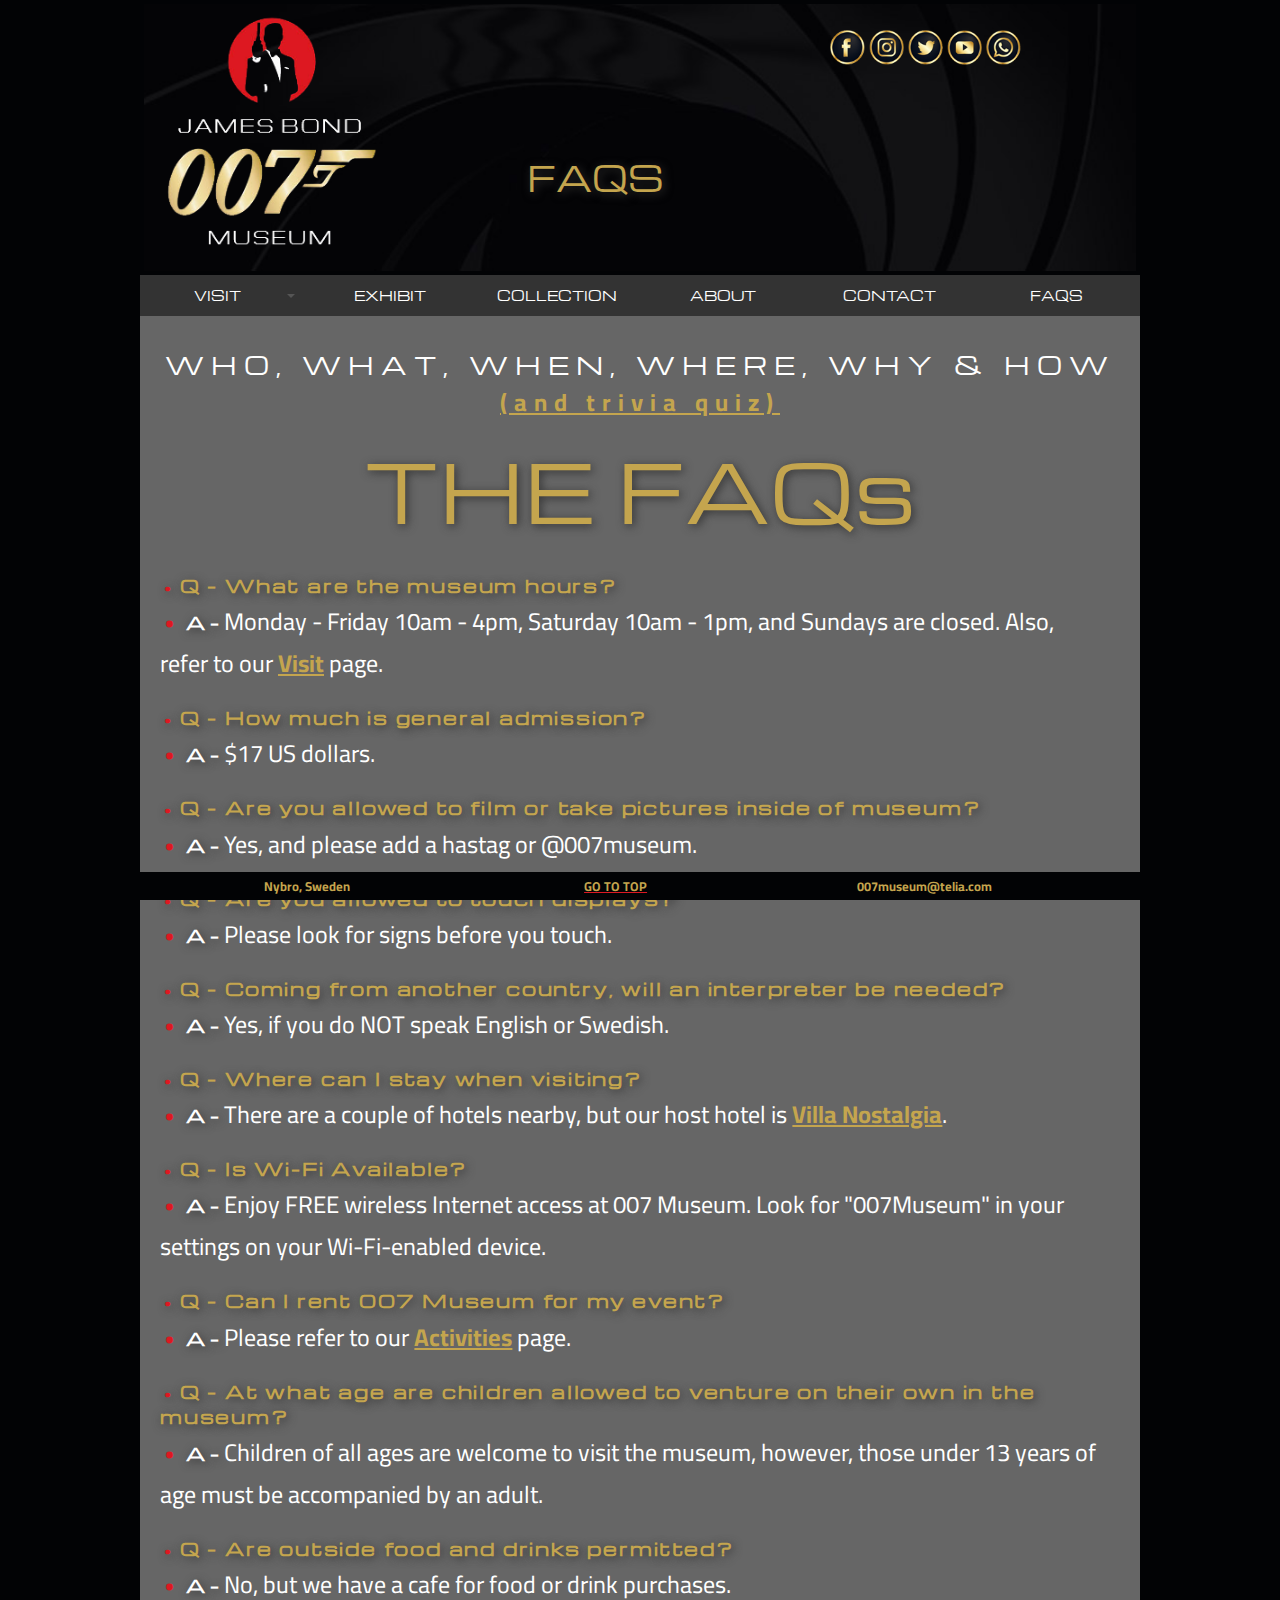
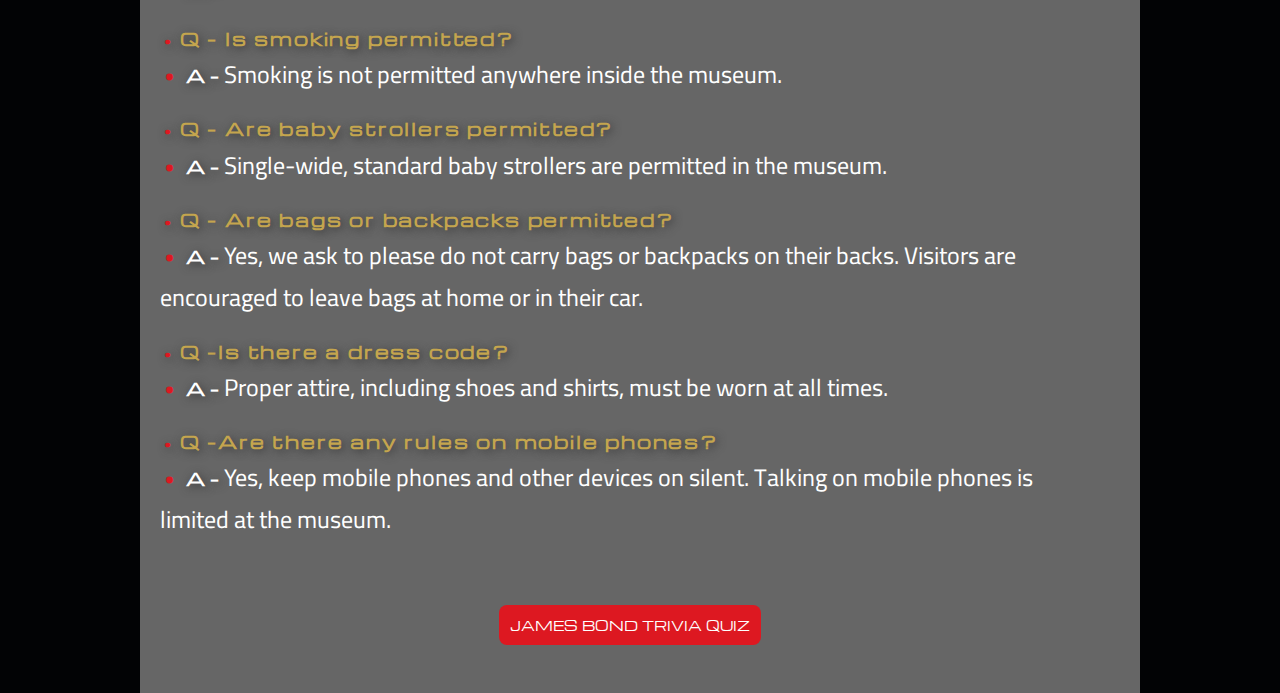
<file: root-mike-organized_012519/pages/FAQs.html>
<!doctype html>
<html lang="en">
    <head>
        <title>007 Museum - FAQS</title>
        <meta charset="utf-8"/>
        <!-- RESPONSIVE META CODING -->
        <meta name="viewport" content="width=device-width, initial-scale=1"/>
        
        <!-- GOOGLE FONTS LINKING -->
        <link href="https://fonts.googleapis.com/css?family=Cairo|Michroma" rel="stylesheet">
        <link href="https://fonts.googleapis.com/css?family=Bilbo+Swash+Caps" rel="stylesheet">
        <!-- STYLE SHEET LINKING -->
        <link href="../css/main.css" type="text/css" rel="stylesheet">
        <!--***** LINK FOR INDIVIDUAL CSS*****-->
        <link href="../css/faq.css" rel="stylesheet" type="text/css">
        <!-- STYLE SHEET FOR NAV PAGE-->
        <link href="../css/sm-core-css.css" rel="stylesheet" type="text/css" />
        <link href="../css/sm-clean.css" rel="stylesheet" type="text/css" />

        <!-- NAV JQUERY  -->
        <script type="text/javascript" src="../scripts/jquery-3.3.1.js"></script>
        <script type="text/javascript" src="../scripts/jquery.smartmenus.min.js"></script>
        <script type="text/javascript" src="../scripts/main.js"></script>
    </head>
    
    <body>
        <div id="container">
            <header>
<!-- social media bar-->
                <ul class="socialMediaBar">
                    <li><a href="https://www.facebook.com/bondnybro/" target="_blank"><img src="../images/page_template/facebook.png" alt="facebook logo"></a></li>
                    <li><a href="https://www.instagram.com/explore/locations/703195035/james-bond-007-museum-nybro-sweden?hl=en" target="_blank"><img src="../images/page_template/instagram.png" alt="instagram logo"></a></li>
                    <li><a href="https://twitter.com/007museum?ref_src=twsrc%5Egoogle%7Ctwcamp%5Eserp%7Ctwgr%5Eauthor" target="_blank"><img src="../images/page_template/twitter.png" alt="twitter logo"></a></li>
                    <li><a href="https://www.youtube.com/user/PEAB007" target="_blank"><img src="../images/page_template/youtube.png" alt="youtube logo"></a></li>
                    <li><a href="https://web.whatsapp.com/" target="_blank"><img src="../images/page_template/whatsapp.png" alt="whatsapp logo"></a></li>
                </ul>
<!--header background picture-->
                <img src="../images/page_template/header_spiral.jpg" alt="spiral gun barrel background" class="backgroundSpiral">
<!--main header-->
                <h1>FAQS</h1>
<!--logo-->
                <a href="../index.html" name="top" class="logo" ><img src="../images/page_template/logo007.png" alt="007 Logo"></a>
                    
            </header>
            
            <nav>
               <input id="main-menu-state" type="checkbox" />
                <label class="main-menu-btn" for="main-menu-state">
                  <span class="main-menu-btn-icon"></span> 
                </label>
                <ul id="navigation" class="sm sm-clean">
                    <li ><a href="visit.html">VISIT</a>
                        <ul>
                            <li><a href="activities.html">Activities</a></li>
                            <li><a href="cafe.html">Cafe</a></li>
                        </ul>
                    </li>
                    <li><a href="exhibit.html">EXHIBIT</a></li> 
                    <li><a href="collection.html">COLLECTION</a></li>
                    <li><a href="about.html">ABOUT</a></li>
                    <li><a href="contact.html">CONTACT</a></li>
                    <li><a id="currentPage" >FAQS</a></li>
                 </ul>
                </nav>
            <main>
               <h2 >WHO, WHAT, WHEN, WHERE, WHY &amp; HOW <a href="#quizAnchor" class="quizlink">(and trivia quiz)</a></h2>
             
              <h1>THE FAQs</h1>
         
               <article>
                    <ul class="ulist">
                       <li class="goldQ">Q - <strong> What are the museum hours?</strong></li>
                        <li><span class="goldA">A - </span>Monday - Friday 10am - 4pm, Saturday 10am - 1pm, and Sundays are closed. Also, refer to our <a href="visit.html" class="goldlink">Visit</a> page.</li>
                     
                        <li class="goldQ">Q - <strong> How much is general admission?</strong></li>
                        <li><span class="goldA">A - </span>$17 US dollars.</li>
                 
                      	<li class="goldQ">Q - <strong>Are you allowed to film or take pictures inside of museum?</strong></li>
                        <li><span class="goldA">A - </span>Yes, and please add a hastag or @007museum.</li>
                     
                        <li class="goldQ">Q - <strong>Are you allowed to touch displays?</strong></li>
                        <li><span class="goldA">A - </span>Please look for signs before you touch.</li>
                        
						<li class="goldQ">Q - <strong>Coming from another country, will an interpreter be needed?</strong></li>
                        <li><span class="goldA">A - </span>Yes, if you do NOT speak English or Swedish. </li>
                        
						<li class="goldQ">Q - <strong>Where can I stay when visiting?</strong></li>
                        <li><span class="goldA">A - </span>There are a couple of hotels nearby, but our host hotel is <a href="https://booki.ng/2AWSwaq" class="goldlink">Villa Nostalgia</a>.</li>
                        
						<li class="goldQ">Q - <strong>Is Wi-Fi Available?</strong></li>
                        <li><span class="goldA">A - </span>Enjoy FREE wireless Internet access at 007 Museum. Look for "007Museum" in your settings on your Wi-Fi-enabled device.</li>
                        
						<li class="goldQ">Q - <strong>Can I rent 007 Museum for my event?</strong></li>
                        <li><span class="goldA">A - </span>Please refer to our <a href="activities.html" class="goldlink">Activities</a> page.</li>
                        
						<li class="goldQ">Q - <strong>At what age are children allowed to venture on their own in the museum?</strong></li>
                        <li><span class="goldA">A - </span>Children of all ages are welcome to visit the museum, however, those under 13 years of age must be accompanied by an adult.</li>
                        
						<li class="goldQ">Q - <strong>Are outside food and drinks permitted?</strong></li>
                        <li><span class="goldA">A - </span>No, but we have a cafe for food or drink purchases. </li>
                        
						<li class="goldQ">Q - <strong>Is smoking permitted?</strong></li>
                        <li><span class="goldA">A - </span>Smoking is not permitted anywhere inside the museum.</li>
                        
						<li class="goldQ">Q - <strong>Are baby strollers permitted?</strong></li>
                        <li><span class="goldA">A - </span>Single-wide, standard baby strollers are permitted in the museum.</li>
                        
						<li class="goldQ">Q - <strong>Are bags or backpacks permitted?</strong></li>
                        <li><span class="goldA">A - </span>Yes, we ask to please do not carry bags or backpacks on their backs. Visitors are encouraged to leave bags at home or in their car.</li>
                        
						<li class="goldQ">Q -<strong>Is there a dress code?</strong></li>
                        <li><span class="goldA">A - </span>Proper attire, including shoes and shirts, must be worn at all times.</li>
                        
                        <li class="goldQ">Q -<strong>Are there any rules on mobile phones?</strong></li>
                        <li><span class="goldA">A - </span>Yes, keep mobile phones and other devices on silent. Talking on mobile phones is limited at the museum.</li>
                    </ul>
<!-- BUTTON TO LINK USER TO QUIZ.HTML PAGE --> 
	
	<div class="center_tryagain">
		<a name="quizAnchor"></a>
		<a class="tryagain" href="quiz.html">JAMES BOND TRIVIA QUIZ</a>
	</div>
                </article>
    <div id="topLinkContainer">
        <a href="#top" id="topLink">GO TO TOP</a>
    </div>
            </main>
             
            <footer>
                <ul>
                    <li><a href="https://www.google.com/maps/place/Nybro+Municipality,+382+30+Nybro,+Sweden/@56.7585318,15.7648045,11z/data=!4m5!3m4!1s0x4657b6c17d1933bd:0x877412c0cd69c4c4!8m2!3d56.745012!4d15.907874" target="_blank">Nybro, Sweden</a></li>
                    <li><a href="#top" class="top">GO TO TOP</a></li>
                    <li><a href="mailto:007museum@telia" target="_blank">007museum@telia.com</a></li>
                </ul>
            </footer>
        </div>
         
    </body>
</html>
<!-- contact, cafe -->
</file>
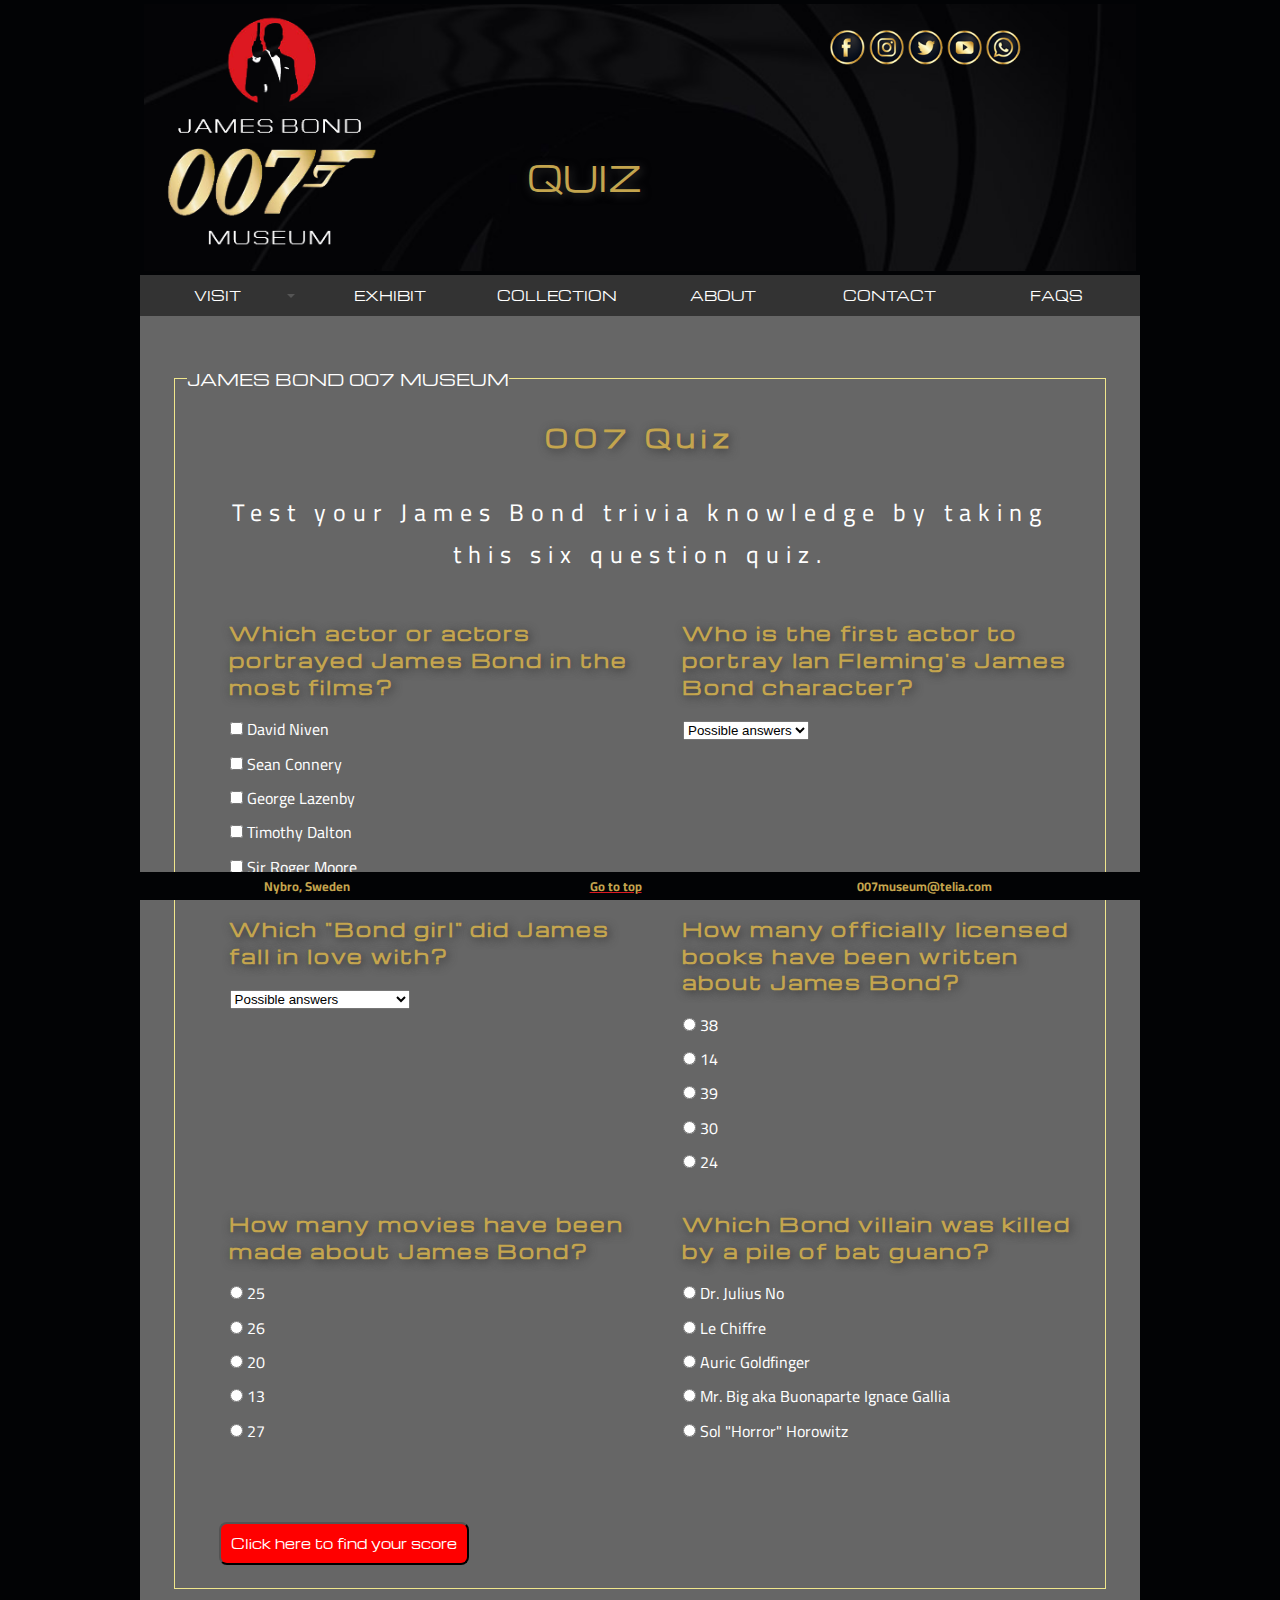
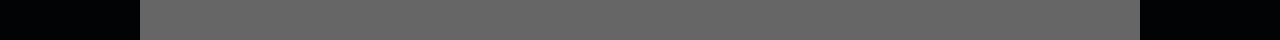
<file: root-mike-organized_012519/pages/quiz.html>
<!doctype html>
<html lang="en">
    <head>
        <title>007 Museum - QUIZ</title>
        <meta charset="utf-8"/>
        <!-- RESPONSIVE META CODING -->
        <meta name="viewport" content="width=device-width, initial-scale=1"/>
        
        <!-- GOOGLE FONTS LINKING -->
        <link href="https://fonts.googleapis.com/css?family=Cairo|Michroma" rel="stylesheet">
        <link href="https://fonts.googleapis.com/css?family=Bilbo+Swash+Caps" rel="stylesheet">
        <!-- STYLE SHEET LINKING -->
        <link href="../css/main.css" type="text/css" rel="stylesheet">
        <link href="../css/contact.css" type="text/css" rel="stylesheet">
        <!--***** LINK FOR INDIVIDUAL CSS*****-->
        <link href="../css/quiz.css" rel="stylesheet" type="text/css">
        <!-- STYLE SHEET FOR NAV PAGE-->
        <link href="../css/sm-core-css.css" rel="stylesheet" type="text/css" />
        <link href="../css/sm-clean.css" rel="stylesheet" type="text/css" />

        <!-- NAV JQUERY  -->
        <script type="text/javascript" src="../scripts/jquery-3.3.1.js"></script>
        <script type="text/javascript" src="../scripts/jquery.smartmenus.min.js"></script>
        <script type="text/javascript" src="../scripts/main.js"></script>
        
    </head>
    
    <body>
        <div id="container">
            <header>
<!-- social media bar-->
                <ul class="socialMediaBar">
                    <li><a href="https://www.facebook.com/bondnybro/" target="_blank"><img src="../images/page_template/facebook.png" alt="facebook logo"></a></li>
                    <li><a href="https://www.instagram.com/explore/locations/703195035/james-bond-007-museum-nybro-sweden?hl=en" target="_blank"><img src="../images/page_template/instagram.png" alt="instagram logo"></a></li>
                    <li><a href="https://twitter.com/007museum?ref_src=twsrc%5Egoogle%7Ctwcamp%5Eserp%7Ctwgr%5Eauthor" target="_blank"><img src="../images/page_template/twitter.png" alt="twitter logo"></a></li>
                    <li><a href="https://www.youtube.com/user/PEAB007" target="_blank"><img src="../images/page_template/youtube.png" alt="youtube logo"></a></li>
                    <li><a href="https://web.whatsapp.com/" target="_blank"><img src="../images/page_template/whatsapp.png" alt="whatsapp logo"></a></li>
                </ul>
<!--header background picture-->
                <img src="../images/page_template/header_spiral.jpg" alt="spiral gun barrel background" class="backgroundSpiral">
<!--main header-->
                <h1>QUIZ</h1>
<!--logo-->
                <a href="../index.html" name="top" class="logo" ><img src="../images/page_template/logo007.png" alt="007 Logo"></a>
                    
            </header>
            
            <nav>
               <input id="main-menu-state" type="checkbox" />
                <label class="main-menu-btn" for="main-menu-state">
                  <span class="main-menu-btn-icon"></span> 
                </label>
                <ul id="navigation" class="sm sm-clean">
                    <li ><a href="visit.html">VISIT</a>
                        <ul>
                            <li><a href="activities.html">Activities</a></li>
                            <li><a href="cafe.html">Cafe</a></li>
                        </ul>
                    </li>
                    <li><a href="exhibit.html">EXHIBIT</a></li> 
                    <li><a href="collection.html">COLLECTION</a></li>
                    <li><a href="about.html">ABOUT</a></li>
                    <li><a href="contact.html">CONTACT</a></li>
                    <li><a href="FAQs.html" >FAQS</a></li>
                 </ul>
                </nav>
            <main>
               <!-- QUIZ FORM STARTS -->
<!-- FORM ACTION: SET UP TO GO TO ANOTHER PAGE TO SEE IF ANSWERS ARE CORRECT OR NOT; is not real -->

<form action="wrong.html" method="get" id="007MuseumForm" name="007MuseumForm">
<!-- IF GOING TO SUBMIT TO EMAIL: <form action="mailto:amiedefrain@yahoo.com" method="post" id="007MuseumForm" name="007MuseumForm"> -->
	
<!-- OUTSIDE BORDER BOX WITH TEXT -->
    <fieldset>
        <legend>JAMES BOND 007 MUSEUM</legend>

<!-- MAIN HEADLINE AND OPENING TEXT -->
    <section class="info">
            <h1 class="goldQ">007 Quiz</h1>
            <h2>Test your James Bond trivia knowledge by taking this six question quiz. </h2>
    </section>
    
	<!-- ACTOR OF BOND QUESTION -->
	
	<section class="allQuestions">
	
		<article class="question">
			<label for="davidNiven" class="goldQ">Which actor or actors portrayed James Bond in the most films?</label>
			<!-- Two correct answers: Tie with Sir Roger Moore and Sean Connery -->
			<section class="indentlist">
				<ul class="mostBonds">
					<li><input type="checkbox" name="mostBonds" value="davidNiven" id="davidNiven"> David Niven</li>
					<li><input type="checkbox" name="mostBonds" value="seanConnery" id="seanConnery"> Sean Connery</li>
					<li><input type="checkbox" name="mostBonds" value="georgeLazenby" id="georgeLazenby"> George Lazenby</li>
					<li><input type="checkbox" name="mostBonds" value="timonthyDalton" id="timothyDalton"> Timothy Dalton</li>
					<li><input type="checkbox" name="mostBonds" value="rogerMoore" id="rogerMoore"> Sir Roger Moore</li>
				</ul>
			</section>
		</article>
		
		<!-- FIRST BOND QUESTION -->
		<br>
		<article class="question">
			<label for="firstBond" class="goldQ">Who is the first actor to portray Ian Fleming's James Bond character?</label>
			<!-- Two correct answers: Barry Nelson is the stage name for Robert Nielsen -->
			<section class="indentlist">
				<select name="firstBond" id="firstBond">
						<option value="selectOne">Possible answers</option>
						<option value="Barry Nelson">Barry Nelson</option>
						<option value="David Niven">David Niven</option>
						<option value="Sean Connery">Sean Connery</option>
						<option value="George Lazenby">George Lazenby</option>
						<option value="Robert Nielsen">Robert Nielsen</option>
				</select>
			</section>
		</article>
		<br>
		
		<!-- BOND GIRL QUESTION -->
		<article class="question">
			<label for="lovesBond" class="goldQ">Which "Bond girl" did James fall in love with?</label>
			<!-- Two correct answers: The first was On Her Majesty's Secret Service (1969), in which Countess Tracy di Vicenzo (Diana Rigg) marries Bond but is shot dead by Irma Bunt and Ernst Stavro Blofeld at the story's end. The second was Vesper Lynd (Eva Green) in Casino Royale (2006). -->
				<section class="indentlist">
					<select name="lovesBond" id="lovesBond">
					<option value="selectOne">Possible answers</option>
					<option value="Ursula Andress">Ursula Andress</option>
					<option value="Vesper Lynd">Vesper Lynd</option>
					<option value="Honey Ryder">Honey Ryder</option>
					<option value="Mary Goodnight">Mary Goodnight</option>
					<option value="Countess Tracy di Vicenzo">Countess Tracy di Vicenzo</option>
					</select>
				</section>
		</article>
		<br>
		
		<!-- BOOK QUESTION -->
		
		<article class="question">
			<label for="bondBooks" class="goldQ">How many officially licensed books have been written about James Bond?</label>
			<!-- There are currently 39 officially licenced James Bond books authored by six writers since 1953. The first and most famous 14 were written by Ian Fleming, spawning a wide world of Bond media including films, comic strips, comic books, and video games.-->  
			<section class="indentlist">
				<ul>
				<li><input type="radio" name="bondBooks" value="38" id="bondBooks"> 38</li>
				<li><input type="radio" name="bondBooks" value="14" id="14"> 14</li>
				<li><input type="radio" name="bondBooks" value="39" id="39"> 39</li>
				<li><input type="radio" name="bondBooks" value="30" id="30"> 30</li>
				<li><input type="radio" name="bondBooks" value="24" id="24"> 24</li>
				</ul>
			</section>
		</article>
		
		<!-- MOVIE QUESTION -->
		<br>
		<article class="question">
			<label for="bondMovies" class="goldQ">How many movies have been made about James Bond?</label>
			<!-- 26 -->
			<section class="indentlist">
				<ul class="bondMovies">
				<li><input type="radio" name="bondMovies" value="25" id="bondMovies"> 25</li>
				<li><input type="radio" name="bondMovies" value="26" id="26"> 26</li>
				<li><input type="radio" name="bondMovies" value="20" id="20"> 20</li>
				<li><input type="radio" name="bondMovies" value="13" id="13"> 13</li>
				<li><input type="radio" name="bondMovies" value="27" id="27"> 27</li>
				</ul>
			</section>
		</article>
		
		<!-- VILLAIN QUESTION --> 
		<br>
		<article class="question">
			<label for="bondVillains" class="goldQ">Which Bond villain was killed by a pile of bat guano?</label>
			<!-- Dr. Julius No -->
			<section class="indentlist">
				<ul class="bondVillains">
				<li><input type="radio" name="bondVillains" value="drNo" id="bondVillains"> Dr. Julius No</li>
				<li><input type="radio" name="bondVillains" value="leChiffre" id="leChiffre"> Le Chiffre</li>
				<li><input type="radio" name="bondVillains" value="goldfinger" id="goldfinger"> Auric Goldfinger</li>
				<li><input type="radio" name="bondVillains" value="mrBig" id="mrBig"> Mr. Big aka Buonaparte Ignace Gallia</li>
				<li><input type="radio" name="bondVillains" value="horror" id="horror"> Sol "Horror" Horowitz</li>
				</ul>
			</section>
		</article>
	</section>
	<br>
	<!-- SUBMIT BUTTON --> 
	<input type="submit" id="submitMembership" name="submit" value="Click here to find your score" />
	</fieldset>
</form>
<!-- END OF FORM -->
         <div id="topLinkContainer">
            <a href="#top" id="topLink">GO TO TOP</a>
        </div>             

            </main>
            <footer>
                <ul>
                    <li><a href="https://www.google.com/maps/place/Nybro+Municipality,+382+30+Nybro,+Sweden/@56.7585318,15.7648045,11z/data=!4m5!3m4!1s0x4657b6c17d1933bd:0x877412c0cd69c4c4!8m2!3d56.745012!4d15.907874" target="_blank">Nybro, Sweden</a></li>
                    <li><a href="#top" class="top">Go to top</a></li>
                    <li><a href="mailto:007museum@telia" target="_blank">007museum@telia.com</a></li>
                </ul>
            </footer>
        </div>
         
    </body>
</html>
<!-- contact, cafe -->
</file>
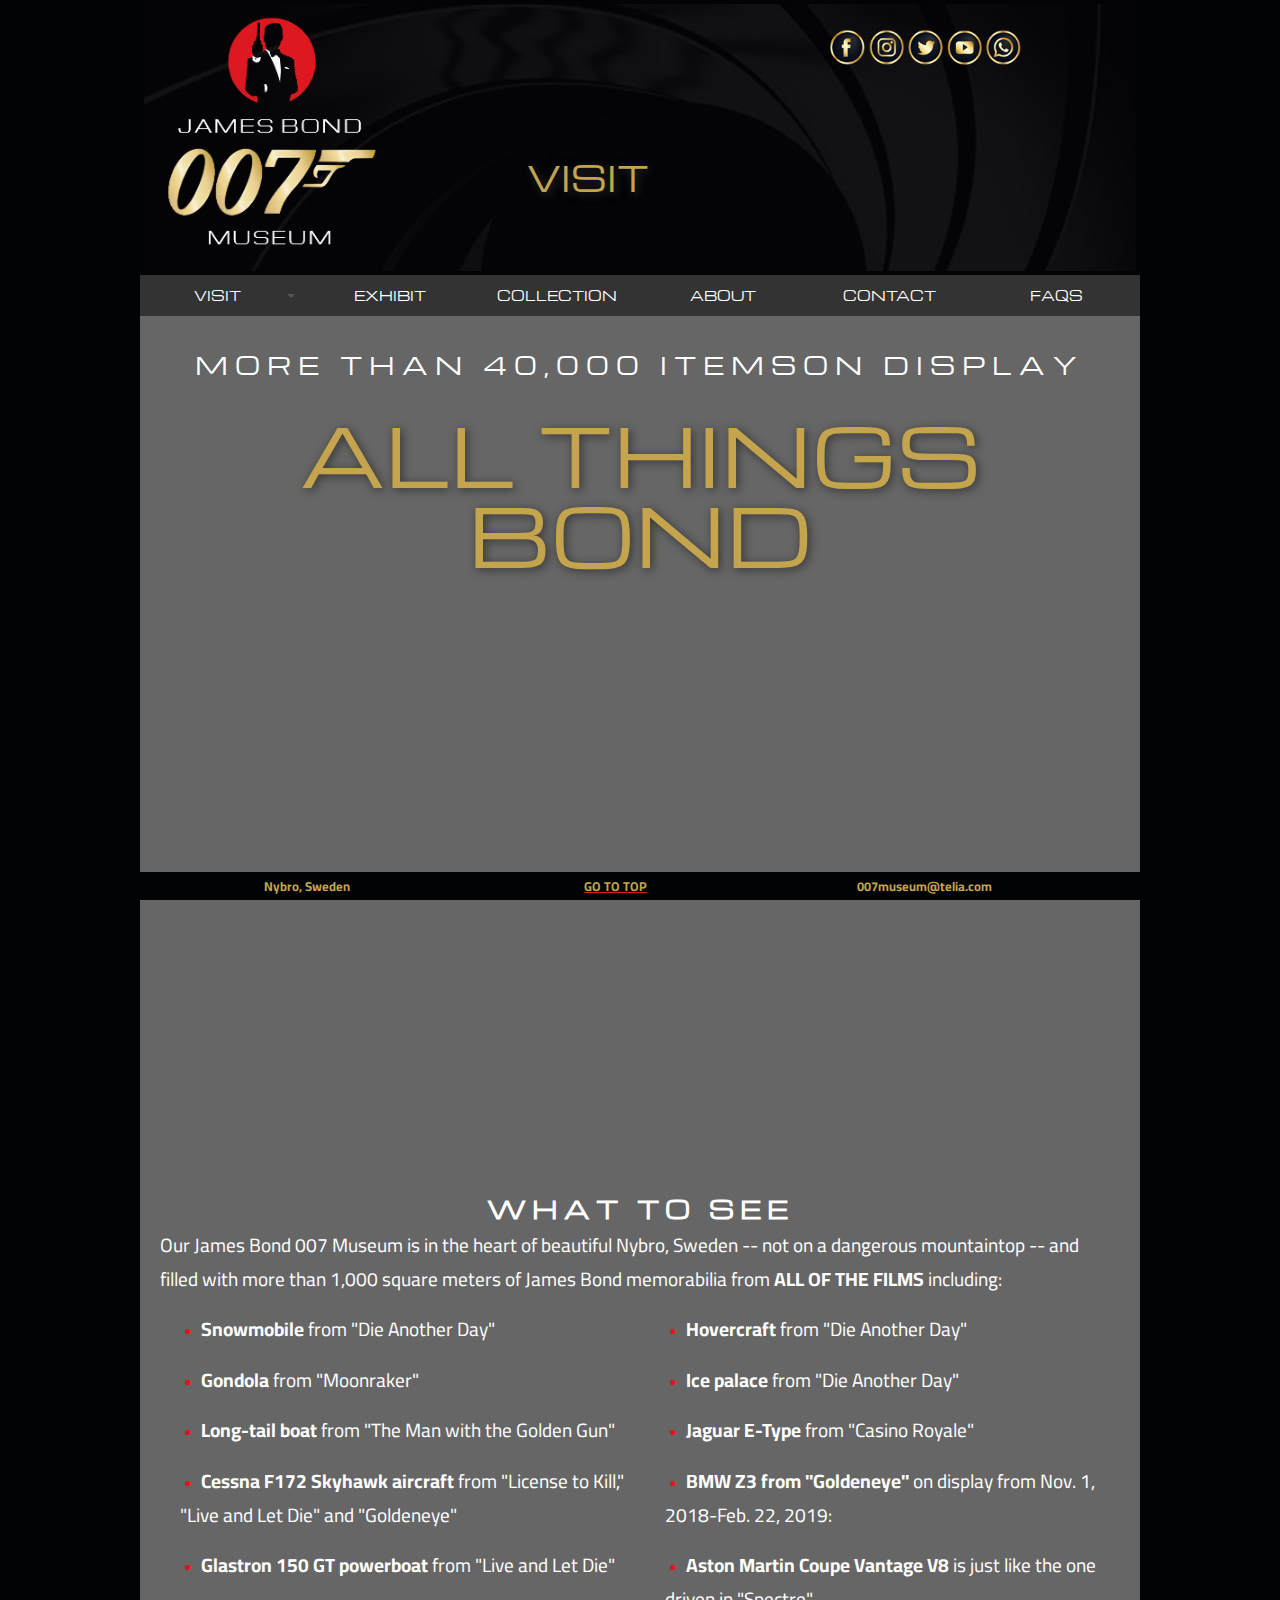
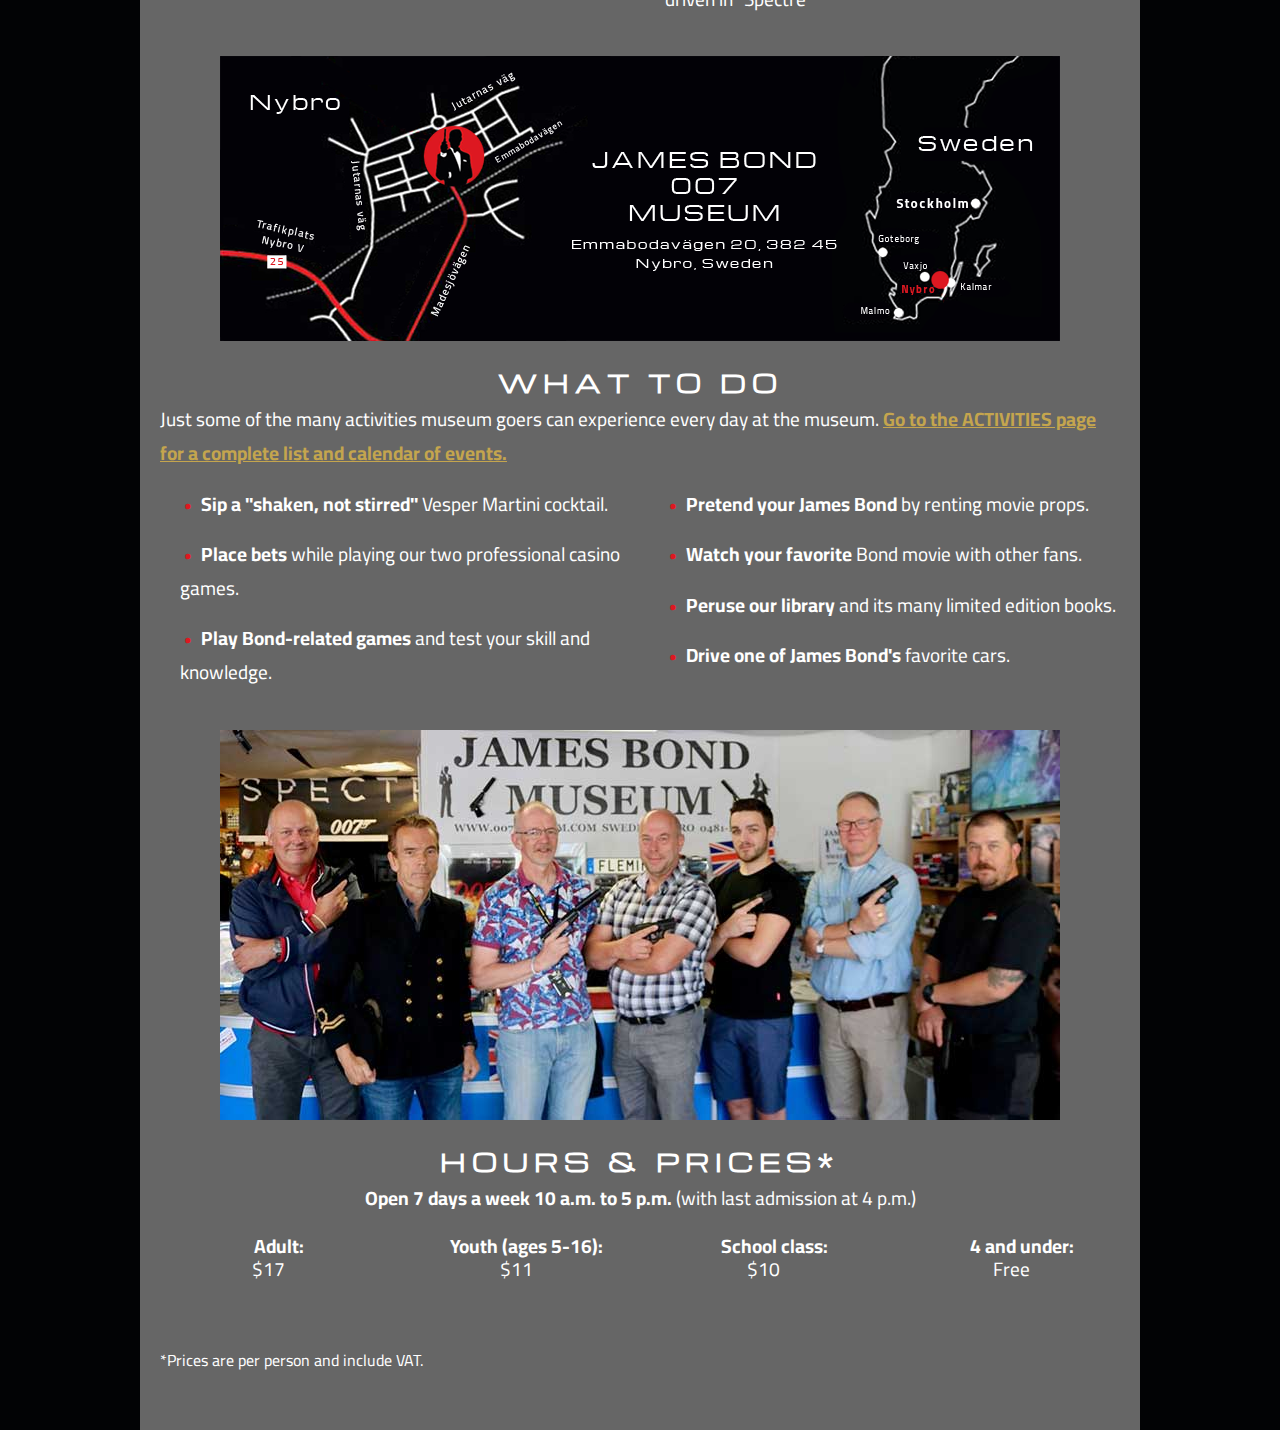
<file: root-mike-organized_012519/pages/visit.html>
<!doctype html>
<html lang="en">
    <head>
        <title>007 Museum - VISIT</title>
        <meta charset="utf-8"/>
        <!-- RESPONSIVE META CODING -->
        <meta name="viewport" content="width=device-width, initial-scale=1"/>
        
        <!-- GOOGLE FONTS LINKING -->
        <link href="https://fonts.googleapis.com/css?family=Cairo|Michroma" rel="stylesheet">
        <link href="https://fonts.googleapis.com/css?family=Bilbo+Swash+Caps" rel="stylesheet">
        <!-- STYLE SHEET LINKING -->
        <link href="../css/main.css" type="text/css" rel="stylesheet">
        <!--***** LINK FOR INDIVIDUAL CSS*****-->
        <link href="../css/visit.css" rel="stylesheet" type="text/css">
        <!-- STYLE SHEET FOR NAV PAGE-->
        <link href="../css/sm-core-css.css" rel="stylesheet" type="text/css" />
        <link href="../css/sm-clean.css" rel="stylesheet" type="text/css" />

        <!-- NAV JQUERY  -->
        <script type="text/javascript" src="../scripts/jquery-3.3.1.js"></script>
        <script type="text/javascript" src="../scripts/jquery.smartmenus.min.js"></script>
        <script type="text/javascript" src="../scripts/main.js"></script>
    </head>
    
    <body>
        <div id="container">
            <header>
<!-- social media bar-->
                <ul class="socialMediaBar">
                    <li><a href="https://www.facebook.com/bondnybro/" target="_blank"><img src="../images/page_template/facebook.png" alt="facebook logo"></a></li>
                    <li><a href="https://www.instagram.com/explore/locations/703195035/james-bond-007-museum-nybro-sweden?hl=en" target="_blank"><img src="../images/page_template/instagram.png" alt="instagram logo"></a></li>
                    <li><a href="https://twitter.com/007museum?ref_src=twsrc%5Egoogle%7Ctwcamp%5Eserp%7Ctwgr%5Eauthor" target="_blank"><img src="../images/page_template/twitter.png" alt="twitter logo"></a></li>
                    <li><a href="https://www.youtube.com/user/PEAB007" target="_blank"><img src="../images/page_template/youtube.png" alt="youtube logo"></a></li>
                    <li><a href="https://web.whatsapp.com/" target="_blank"><img src="../images/page_template/whatsapp.png" alt="whatsapp logo"></a></li>
                </ul>
<!--header background picture-->
                <img src="../images/page_template/header_spiral.jpg" alt="spiral gun barrel background" class="backgroundSpiral">
<!--main header-->
                <h1>VISIT</h1>
<!--logo-->
                <a href="../index.html" name="top" class="logo" ><img src="../images/page_template/logo007.png" alt="007 Logo"></a>
                    
            </header>
            
            <nav>
               <input id="main-menu-state" type="checkbox" />
                <label class="main-menu-btn" for="main-menu-state">
                  <span class="main-menu-btn-icon"></span> 
                </label>
                <ul id="navigation" class="sm sm-clean">
                    <li ><a id="currentPage">VISIT</a>
                        <ul>
                            <li><a href="activities.html">Activities</a></li>
                            <li><a href="cafe.html">Cafe</a></li>
                        </ul>
                    </li>
                    <li><a href="exhibit.html">EXHIBIT</a></li> 
                    <li><a href="collection.html">COLLECTION</a></li>
                    <li><a href="about.html">ABOUT</a></li>
                    <li><a href="contact.html">CONTACT</a></li>
                    <li><a href="FAQs.html">FAQS</a></li>
                 </ul>
                </nav>
            <main>
             	<section class="herosection">
		<!-- Lead-in headline --> 
				<h2 class="leadin">
			MORE THAN 40,000 ITEMS<br>ON DISPLAY</h2>
			
			<article class="textonphoto">
				<!-- Main headline --> 
				<h1 class="mainhead">ALL THINGS BOND</h1>
				
				<!-- Main image -->
				<div class="video">
					<iframe width="560" height="315" src="https://www.youtube.com/embed/mbvQm3dyoFE" allow="accelerometer; autoplay; encrypted-media; gyroscope; picture-in-picture" allowfullscreen></iframe>
				</div>
				<!-- <a href="https://youtu.be/mbvQm3dyoFE"><img class="mainimage" src="images/museumimage.jpg" alt="image of outside of 007 Museum in Sweden"></a> -->
			</article>
			
			<!-- Secondary headline-->  
			<h3 class="secondhead">WHAT TO SEE</h3>
			<!-- Main body type --> 
			<p class="mainbody">Our James Bond 007 Museum is in the heart of beautiful Nybro, Sweden -- not on a dangerous mountaintop -- and filled with more than 1,000 square meters of James Bond memorabilia from <strong>ALL OF THE FILMS </strong>including: </p>
		</section>
		
		<section class="listcolumn">
			<!-- Unordered list --> 
			<ul class="ulist">
				<li class="ulist_li"><strong>Snowmobile</strong> from "Die Another Day"</li>
				
			 	<li class="ulist_li"><strong>Gondola </strong>from "Moonraker"</li>
			 	
			 	<li class="ulist_li"><strong>Long-tail boat </strong>from "The Man with the Golden Gun"</li>
			 	
			 	<li class="ulist_li"><strong>Cessna F172 Skyhawk aircraft</strong> from "License to Kill," "Live and Let Die" and "Goldeneye"</li>
			 	
			 	<li class="ulist_li"><strong>Glastron 150 GT powerboat </strong>from "Live and Let Die"</li>
			 	
			 	<li class="ulist_li"><strong>Hovercraft</strong> from "Die Another Day"</li>
			 	
			 	<li class="ulist_li"><strong>Ice palace</strong> from "Die Another Day"</li>
			 	
			 	<li class="ulist_li"><strong>Jaguar E-Type</strong> from "Casino Royale"</li>
			 	<li class="ulist_li"><strong>BMW Z3 from "Goldeneye"</strong> on display from Nov. 1, 2018-Feb. 22, 2019: </li>
			 	
			 	<li class="ulist_li"><strong>Aston Martin Coupe Vantage V8</strong> is just like the one driven in "Spectre"</li>
			 </ul>
		</section>
		 
		 
		 <!-- ADD BACK IN IF THERE IS TIME <a href="pages/collection.html">Go to the COLLECTION page for a complete list of all our memorabilia.</a><br>
		 <br>
		 <a href="pages/exhibit.html">Go to the EXHIBIT page for the latest acquisitions.</a>
		 <br>
		 --> 
		
		<section class="column">
			<!-- Secondary image -->
			<img class="secondimage" src="../images/visit/horizontal_sweden_map.png" alt="map of Sweden locating the town of Nybro and closeup map of museum in town">
			
			<!-- Secondary headline-->  
			<h3 class="secondhead">WHAT TO DO</h3>
			<!-- Main body type --> 
			<p class="mainbody">Just some of the many activities museum goers can experience every day at the museum. <a class="goldlink" href="activities.html">Go to the ACTIVITIES page for a complete list and calendar of events.</a></p>
		
		<!-- Unordered list --> 
		<section class="listcolumn">
			<ul class="ulist">
				<li class="ulist_li"><strong>Sip a "shaken, not stirred"</strong> Vesper Martini cocktail.</li>
				
				<li class="ulist_li"><strong>Place bets  </strong>while playing our two professional casino games.</li>
				
				<li class="ulist_li"><strong>Play Bond-related games</strong> and test your skill and knowledge.</li>
				
				<li class="ulist_li"><strong>Pretend your James Bond</strong> by renting movie props.</li>
				
				<li class="ulist_li"><strong>Watch your favorite</strong> Bond movie with other fans.</li>
				
				<li class="ulist_li"><strong>Peruse our library</strong> and its many limited edition books.</li>
				
				<li class="ulist_li"><strong>Drive one of James Bond's </strong>favorite cars.</li>
				</ul>
		</section>
		</section>
		
		<section class="column">
			<!-- Secondary image -->
			<img class="secondimage" src="../images/visit/visitors.jpg" alt="group photo of museum visitors brandishing toy guns and posing with owner">
			
			<!-- Secondary headline--> 
			<h3 class="secondhead">HOURS &amp; PRICES*</h3>
			
			<!-- Main body type --> 
			<p class="mainbody_center"><strong>Open 7 days a week <br>10 a.m. to 5 p.m.</strong><br> (with last admission at 4 p.m.)</p>
			
			<!-- Unordered list --> 
			<ul class="ulist prices">
					<li class="item"><strong>Adult: </strong>
					<p class="newline"></p>
					$17</li>
					
					<li class="item"><strong>Youth (ages 5-16):</strong>
					<p class="newline"></p>
					$11</li>
					
					<li class="item"><strong>School class: </strong>
					<p class="newline"></p>
					$10</li>
					
					<li class="item"><strong>4 and under:</strong>
					<p class="newline"></p>
					Free</li>
				</ul>
			<br>
			<!-- Text after asterisk -->
			<p class="asterisk">*Prices are per person and include VAT.</p>
			
		</section>
           <div id="topLinkContainer">
                <a href="#top" id="topLink">GO TO TOP</a>
            </div>
            </main>
            <footer>
                <ul>
                    <li><a href="https://www.google.com/maps/place/Nybro+Municipality,+382+30+Nybro,+Sweden/@56.7585318,15.7648045,11z/data=!4m5!3m4!1s0x4657b6c17d1933bd:0x877412c0cd69c4c4!8m2!3d56.745012!4d15.907874" target="_blank">Nybro, Sweden</a></li>
                    <li><a href="#top" class="top">GO TO TOP</a></li>
                    <li><a href="mailto:007museum@telia" target="_blank">007museum@telia.com</a></li>
                </ul>
            </footer>
        </div>
         
    </body>
</html>
<!-- contact, cafe -->
</file>
<file: root-mike-organized_012519/css/main.css>
/* Fonts
    font-family: 'Cairo', sans-serif;
    font-family: 'Michroma', sans-serif;
*/

/* CHANGE INLINE ELEMENTS TO BLOCK */
header, nav, main, article, aside, section, footer, video, audio, figure {
display: block; 
}

/* ZERO-OUT BROWSER DEFAULT MARGINS/PADDING */
* {
	margin: 0;
	padding: 0;
    box-sizing: border-box; /* TO AVOID ADJUSTING PADDING/BORDERS -- and avoid math calculations */
}

/* GENERAl CSS */
body {
    width: 100%;
    max-width: 1000px; 
    background-color: #020305;
    margin: auto;
    color: #ffffff;
    font-family: 'Cairo', sans-serif;

}
p {
    font: normal 1.5em/1.75em Cairo, sans-serif;
}
main {
    background-color: #666666;
    padding: 30px 20px;
}
/* for responsive images */
img {
	max-width: 100%;
	height: auto;
}

/* Header*/
header {
    background-color: #020305;
    width: 100%;
    min-height: 100px;
    padding: .25em;
}
.backgroundSpiral { /* another selector if possible*/
    visibility: hidden;
    height: 0;
}
header h1 {
    font-family: 'Michroma', sans-serif;;
    text-align: center;
    color: #c4a54e; 
    margin: .5em 0 .9em .8em;
    font-size: 2.1em;
}
/* HEADERS */
h2 { /* .leadin */
    font: normal 1.3em/2em Michroma, sans-serif;
    letter-spacing: 7px;
    margin-bottom: 20px;
}
h1 { /* .mainhead */
    font: normal 4em/1.2em Michroma, sans-serif;
    margin-top: 0;
    margin-bottom: 30px;
    color: #c4a54e;
    text-shadow: 2px 2px 10px #333333;
}
h3 { /* .secondhead */
    font: bold 1.5em/1.75em Michroma, sans-serif;
    letter-spacing: 6px;
    margin-top: 15px;
    text-align: center;
}

/* lIST AND UNORDERED LIST */
.ulist li::before {
  		content: "\2022";
 		color: #dd1821;
		font-family: Michroma, sans-serif;
		font-weight: bold;
		display: inline-block;
		width: 1em;
		margin-left: .1em;
}
ul.ulist, ul.ulist2 {
		font-family: Cairo, sans-serif;
		list-style: none;
		margin-bottom: 40px;
	}

/* Line height decreases when li text is wrapped  */
.ulist_li {
		padding: 15px 0 0 0;
		margin: 0;
}

/* take off red bullets on DAILY activities list */
.ulist2 li::before {
  		content: "";
}

/* take off extra padding on DAILY activities list */
.ulist_li {
		padding: 1px 0;
		margin: 0;
}


/* LINKS */
a:link {
		font: normal 1em/1em Cairo, sans-serif;
		color: #c4a54e; 
		font-weight: bold;
		text-align: center;
}
a:visited {
	color: #333333;
}
a:hover {
	color: #dd1821;
}
a:active {
	color: #1c1c1c;
}

/* Navigation Visited/Hover/Ative */
#navigation {
    font-size: 1em;
}
#navigation ul a {
    color: #ffffff;
}
nav ul li ul li {
    background-color: #333333;
    font-size: .5em;
}
nav ul li:visited {
    background-color: #333333;
}
nav ul li:hover {
    background-color: #dd1821;
}
nav ul li ul li:hover {
    background-color: #666666;
}
nav ul li:active {
    background-color: #c4a54e;
    color: black;
}
.sm-clean a:active {
    color: black !important;
}
nav ul li ul li:active {
    background-color: #c4a54e;
}

/* CURRENT PAGE ON */
.currentPage {
    background-color: #c4a54e;
    cursor: not-allowed;
    color: white;
}
.currentPage:hover {
    background-color: #c4a54e;
}
/* End of Nav */


/* SOCIAL MEDIA BAR */
.socialMediaBar {
    display: none;
}

/* LOGO IMAGE */ 
.logo img {
    width: 260px;
    padding: .8em;
    margin: auto;
    display: block;
}

/****** Toggle *******/
.main-menu-btn {
  position: relative;
  display: inline-block;
  width: 28px;
  height: 28px;
  text-indent: 28px;
  white-space: nowrap;
  overflow: hidden;
  cursor: pointer;
  -webkit-tap-highlight-color: rgba(0,0,0,0);
}
/* hamburger icon */
.main-menu-btn-icon, .main-menu-btn-icon:before, .main-menu-btn-icon:after {
  position: absolute;
  top: 50%;
  left: 2px;
  height: 2px;
  width: 24px;
  background: #ffffff;
  -webkit-transition: all 0.25s;
  transition: all 0.25s;
}
.main-menu-btn-icon:before {
  content: '';
  top: -7px;
  left: 0;
}
.main-menu-btn-icon:after {
  content: '';
  top: 7px;
  left: 0;
}
/* x icon */
#main-menu-state:checked ~ .main-menu-btn .main-menu-btn-icon {
  height: 0;
  background: transparent;
}
#main-menu-state:checked ~ .main-menu-btn .main-menu-btn-icon:before {
  top: 0;
  -webkit-transform: rotate(-45deg);
  -moz-transform: rotate(-45deg);
  transform: rotate(-45deg);
}
#main-menu-state:checked ~ .main-menu-btn .main-menu-btn-icon:after {
  top: 0;
  -webkit-transform: rotate(45deg);
  -moz-transform: rotate(45deg);
  transform: rotate(45deg);
}
/* hide menu state checkbox (keep it visible to screen readers) */
#main-menu-state {
  position: absolute;
  width: 1px;
  height: 1px;
  margin: -1px;
  border: 0;
  padding: 0;
  overflow: hidden;
  clip: rect(1px,1px,1px,1px);
}
/* hide the menu in mobile view */
#main-menu-state:not(:checked) ~ #navigation {
  display: none;
}
#main-menu-state:checked ~ #navigation {
  display: block;
}
/*********** End of Toggle ***************/





/**** MOBILE Page Content goes Here ****/
#topLinkContainer {
    text-align: center;
}
#topLink {
    color: #dd1821;
    display: block;
    padding: 5px;
    margin:  auto;
}

/* footer */
footer {
    display: none;  
    font-family:'Michroma', sans-serif;
    font-size: .8em;
}

/* MEDIA QUERY */

/* Mid-Screen */
@media screen and (min-width: 640px) {
    /* TOGGLE */
    .main-menu-btn {
    position: absolute;
    top: -99999px;
  }
  /* always show the menu in desktop view */
  #main-menu-state:not(:checked) ~ #navigation {
    display: block;
  }
    
    /* HEADER */
    header {
        height: 275px;
        position: relative;
    } 
    h2 {/* .leadin */
		font-size: 1.2em;
	}
	h1 { /* .mainhead */
		font-size: 3.8em;
		margin-bottom: 35px;
		
	}
    h2  br {
		display: none;
		
	}
	h2, h1 {
		text-align: center;
	}
    
/* social media bar */
    .socialMediaBar {
        display: block;
        position: absolute;
        right: 0; 
        top: 20px;
        width: 31%;
        margin: .6em auto;
    }
    .socialMediaBar li {
        width: 35px;
        height: 35px;
        display: inline-block;
    }
/*header background picture*/
    .backgroundSpiral {
        visibility: visible;
        height: 100%;
        width: 100%;
    }
    header h1 {
        position: absolute;
        left: 360px;
        bottom: 50px
    }
    
/*logo*/
    .logo img {
        position: absolute; 
        top: 0px;
        left: 0px;
    }
    .nav-icon {
        visibility: hidden;
    }
    
    /* Navigation */
    
    nav ul {
        width: 100%;
    }
    nav ul li {
        display: inline-block;
        width: 33.3%;
        border-bottom: none;
    }
    /**** Page Content goes Here ****/
    
#topLink {
        display: none;
        height: 0;
}
/* Footer */
    footer {
        display: block; 
        width: 100%;
        max-width: 1000px;
        position: fixed;
        bottom: 0;
    }
    footer ul {
        display: flex;
        bottom: 0;
        position: absolute;
        margin: auto .4em 0 0;
        list-style-type: none;
        background-color: #020305;
        width: 100%;
        text-align: center;
    }
    footer ul li {
        flex-direction: row;
        justify-content: space-around;
        width: 30%;
        margin-left: .7em;
    }
    footer ul li a {
        text-decoration: none;
        color: white;
        display: block; 
        padding: .6em;
        margin: 0 0 0 1.2em;
    }
    footer ul li:nth-of-type(2){
        color: #dd1821;
        text-decoration: underline;
    }
     .top {
        color: #dd1821;
        list-style-type: none;
         text-decoration: none;
    }
}

/* Large Screen */
@media screen and (min-width: 840px){
    /* HEADERS */
    h1 { /* .mainhead */
		font-size: 5em;
		line-height: 1em;
	}
	
	h2 { /* .leadin */
		font-size: 1.5em;
		line-height: 1.5em;
		padding-bottom: 10px;
	}
    /* Navigation */
    nav ul {
        width: 100%;
    }
    nav ul li {
        display: inline-block;
        width: 16.6666666667%;
        font-size: .8em;
    }


    /**** Large Page Content goes Here ****/
}

/* Tools */
.clearfloat:after { /* clear floats */
    content: "";
    height: 0; 
    clear: both; 
    display: block; 
}
</file>
<file: root-mike-organized_012519/css/home.css>
.leadin {
    font: normal 1.2em/2em Michroma, sans-serif; 
    letter-spacing: 7px;
    margin-bottom: 0;
    text-align: center;
    color: #ffffff;
} 
.mainhead {
    font: normal 3.5em/1.2em Michroma, sans-serif; 
    margin-top: 0;
    margin-bottom: 15px;
    color: #c4a54e;
    text-shadow: 2px 2px 10px #333333;
    text-align: center;
    margin-bottom: .5em;
}
.homeSlider img {
    margin: 0 auto;
}
.bx-wrapper, .bx-window {
    margin:0 auto; max-width:600px !important;
}

.pager{
    width:940px !important; 
}

@media screen and (min-width: 840px){
    .leadin {
        font-size: 1.5em; 
} 
    .mainhead {
        font-size: 4em;
}
}
</file>
<file: root-mike-organized_012519/css/sm-core-css.css>
/* Mobile first layout SmartMenus Core CSS (it's not recommended editing these rules)
   You need this once per page no matter how many menu trees or different themes you use.
-------------------------------------------------------------------------------------------*/

.sm{box-sizing:border-box;position:relative;z-index:9999;-webkit-tap-highlight-color:rgba(0,0,0,0);}
.sm,.sm ul,.sm li{display:block;list-style:none;margin:0;padding:0;line-height:normal;direction:ltr;text-align:left;}
.sm-rtl,.sm-rtl ul,.sm-rtl li{direction:rtl;text-align:right;}
.sm>li>h1,.sm>li>h2,.sm>li>h3,.sm>li>h4,.sm>li>h5,.sm>li>h6{margin:0;padding:0;}
.sm ul{display:none;}
.sm li,.sm a{position:relative;}
.sm a{display:block;}
.sm a.disabled{cursor:default;}
.sm::after{content:"";display:block;height:0;font:0px/0 serif;clear:both;overflow:hidden;}
.sm *,.sm *::before,.sm *::after{box-sizing:inherit;}
</file>
<file: root-mike-organized_012519/css/sm-clean.css>
.sm-clean {
  background: #333333;
    
}
.sm-clean a, .sm-clean a:hover, .sm-clean a:focus, .sm-clean a:active {
  padding: 13px 20px;
  /* make room for the toggle button (sub indicator) */
  padding-right: 58px;
  color: #ffffff;
  font-family: 'Michroma', "Lucida Grande", Arial, sans-serif;
  font-size: 1em;
  font-weight: normal;
  line-height: 17px;
  text-decoration: none;
    text-align: center;
}
.sm-clean a.current {
  color: black;
}
.sm-clean a.disabled {
  color: #bbbbbb;
}
.sm-clean a .sub-arrow {
  position: absolute;
  top: 50%;
  margin-top: -17px;
  left: auto;
  right: 4px;
  width: 34px;
  height: 34px;
  overflow: hidden;
  font: bold 16px/34px monospace !important;
  text-align: center;
  text-shadow: none;
  background: rgba(255, 255, 255, 0.5);
  border-radius: 5px;
}
.sm-clean a .sub-arrow::before {
  content: '+';
}
.sm-clean a.highlighted .sub-arrow::before {
  content: '-';
}
.sm-clean > li:first-child > a, .sm-clean > li:first-child > :not(ul) a {
  border-radius: 5px 5px 0 0;
}
.sm-clean > li:last-child > a, .sm-clean > li:last-child > *:not(ul) a, .sm-clean > li:last-child > ul, .sm-clean > li:last-child > ul > li:last-child > a, .sm-clean > li:last-child > ul > li:last-child > *:not(ul) a, .sm-clean > li:last-child > ul > li:last-child > ul, .sm-clean > li:last-child > ul > li:last-child > ul > li:last-child > a, .sm-clean > li:last-child > ul > li:last-child > ul > li:last-child > *:not(ul) a, .sm-clean > li:last-child > ul > li:last-child > ul > li:last-child > ul, .sm-clean > li:last-child > ul > li:last-child > ul > li:last-child > ul > li:last-child > a, .sm-clean > li:last-child > ul > li:last-child > ul > li:last-child > ul > li:last-child > *:not(ul) a, .sm-clean > li:last-child > ul > li:last-child > ul > li:last-child > ul > li:last-child > ul, .sm-clean > li:last-child > ul > li:last-child > ul > li:last-child > ul > li:last-child > ul > li:last-child > a, .sm-clean > li:last-child > ul > li:last-child > ul > li:last-child > ul > li:last-child > ul > li:last-child > *:not(ul) a, .sm-clean > li:last-child > ul > li:last-child > ul > li:last-child > ul > li:last-child > ul > li:last-child > ul {
  border-radius: 0 0 5px 5px;
}
.sm-clean > li:last-child > a.highlighted, .sm-clean > li:last-child > *:not(ul) a.highlighted, .sm-clean > li:last-child > ul > li:last-child > a.highlighted, .sm-clean > li:last-child > ul > li:last-child > *:not(ul) a.highlighted, .sm-clean > li:last-child > ul > li:last-child > ul > li:last-child > a.highlighted, .sm-clean > li:last-child > ul > li:last-child > ul > li:last-child > *:not(ul) a.highlighted, .sm-clean > li:last-child > ul > li:last-child > ul > li:last-child > ul > li:last-child > a.highlighted, .sm-clean > li:last-child > ul > li:last-child > ul > li:last-child > ul > li:last-child > *:not(ul) a.highlighted, .sm-clean > li:last-child > ul > li:last-child > ul > li:last-child > ul > li:last-child > ul > li:last-child > a.highlighted, .sm-clean > li:last-child > ul > li:last-child > ul > li:last-child > ul > li:last-child > ul > li:last-child > *:not(ul) a.highlighted {
  border-radius: 0;
}
.sm-clean li {
  border-top: 1px solid rgba(0, 0, 0, 0.05);
}
.sm-clean > li:first-child {
  border-top: 0;
}
.sm-clean ul {
  background: rgba(162, 162, 162, 0.1);
}
.sm-clean ul a, .sm-clean ul a:hover, .sm-clean ul a:focus, .sm-clean ul a:active {
  font-size: 16px;
  border-left: 8px solid transparent;
}
.sm-clean ul ul a,
.sm-clean ul ul a:hover,
.sm-clean ul ul a:focus,
.sm-clean ul ul a:active {
  border-left: 16px solid transparent;
}
.sm-clean ul ul ul a,
.sm-clean ul ul ul a:hover,
.sm-clean ul ul ul a:focus,
.sm-clean ul ul ul a:active {
  border-left: 24px solid transparent;
}
.sm-clean ul ul ul ul a,
.sm-clean ul ul ul ul a:hover,
.sm-clean ul ul ul ul a:focus,
.sm-clean ul ul ul ul a:active {
  border-left: 32px solid transparent;
}
.sm-clean ul ul ul ul ul a,
.sm-clean ul ul ul ul ul a:hover,
.sm-clean ul ul ul ul ul a:focus,
.sm-clean ul ul ul ul ul a:active {
  border-left: 40px solid transparent;
}

@media (min-width: 640px) {
  /* Switch to desktop layout
  -----------------------------------------------
     These transform the menu tree from
     collapsible to desktop (navbar + dropdowns)
  -----------------------------------------------*/
  /* start... (it's not recommended editing these rules) */
  .sm-clean ul {
    position: absolute;
    width: 12em;
  }

  .sm-clean li {
    float: left;
  }

  .sm-clean.sm-rtl li {
    float: right;
  }

  .sm-clean ul li, .sm-clean.sm-rtl ul li, .sm-clean.sm-vertical li {
    float: none;
  }

  .sm-clean a {
    white-space: nowrap;
  }

  .sm-clean ul a, .sm-clean.sm-vertical a {
    white-space: normal;
  }

  .sm-clean .sm-nowrap > li > a, .sm-clean .sm-nowrap > li > :not(ul) a {
    white-space: nowrap;
  }

  /* ...end */
  .sm-clean {
    background: #333333;
    
  }
  .sm-clean a, .sm-clean a:hover, .sm-clean a:focus, .sm-clean a:active, .sm-clean a.highlighted {
    padding: 12px 12px;
    color: #ffffff; /* nav text */
    border-radius: 0 !important;
  }
  .sm-clean a:hover, .sm-clean a:focus, .sm-clean a.highlighted {
    color: #ffffff; /* nav hovered*/
  }
  .sm-clean a:active {
    color: black;    
    }
  .sm-clean a.disabled {
    color: black;
  }
  .sm-clean a.has-submenu {
    padding-right: 24px;
  }
  .sm-clean a .sub-arrow {
    top: 50%;
    margin-top: -2px;
    right: 12px;
    width: 0;
    height: 0;
    border-width: 4px;
    border-style: solid dashed dashed dashed;
    border-color: #555555 transparent transparent transparent;
    background: transparent;
    border-radius: 0;
  }
  .sm-clean a .sub-arrow::before {
    display: none;
  }
  .sm-clean li {
    border-top: 0;
  }
  .sm-clean > li > ul::before,
  .sm-clean > li > ul::after {
    content: '';
    position: absolute;
    top: -18px;
    left: 30px;
    width: 0;
    height: 0;
    overflow: hidden;
    border-width: 9px;
    border-style: dashed dashed solid dashed;
    border-color: transparent transparent #bbbbbb transparent;
  }
  .sm-clean > li > ul::after {
    top: -16px;
    left: 31px;
    border-width: 8px;
    border-color: transparent transparent #fff transparent;
  }
  .sm-clean ul {
    border: 1px solid #bbbbbb;
    padding: 5px 0;
    background: #fff;
    border-radius: 5px !important;
    box-shadow: 0 5px 9px rgba(0, 0, 0, 0.2);
  }
  .sm-clean ul a, .sm-clean ul a:hover, .sm-clean ul a:focus, .sm-clean ul a:active, .sm-clean ul a.highlighted {
    border: 0 !important;
    padding: 10px 20px;
    color: black; /* submenus midscreen font */
  }
  .sm-clean ul a:hover, .sm-clean ul a:focus, .sm-clean ul a:active, .sm-clean ul a.highlighted {
    background: #ffffff; /* submenus background */
    color: black;
  }
  #navigation ul a {
    
    color: black;
}
nav ul li ul li {
    background-color: #ffffff;
    font-size: .5em;
}
  .sm-clean ul a.current {
    color: #D23600;
  }
  .sm-clean ul a.disabled {
    background: #fff;
    color: #cccccc;
  }
  .sm-clean ul a.has-submenu {
    padding-right: 20px;
  }
  .sm-clean ul a .sub-arrow {
    right: 8px;
    top: 50%;
    margin-top: -5px;
    border-width: 5px;
    border-style: dashed dashed dashed solid;
    border-color: transparent transparent transparent #555555;
  }
  .sm-clean .scroll-up,
  .sm-clean .scroll-down {
    position: absolute;
    display: none;
    visibility: hidden;
    overflow: hidden;
    background: #fff;
    height: 20px;
  }
  .sm-clean .scroll-up:hover,
  .sm-clean .scroll-down:hover {
    background: #eeeeee;
  }
  .sm-clean .scroll-up:hover .scroll-up-arrow {
    border-color: transparent transparent #D23600 transparent;
  }
  .sm-clean .scroll-down:hover .scroll-down-arrow {
    border-color: #D23600 transparent transparent transparent;
  }
  .sm-clean .scroll-up-arrow,
  .sm-clean .scroll-down-arrow {
    position: absolute;
    top: 0;
    left: 50%;
    margin-left: -6px;
    width: 0;
    height: 0;
    overflow: hidden;
    border-width: 6px;
    border-style: dashed dashed solid dashed;
    border-color: transparent transparent #555555 transparent;
  }
  .sm-clean .scroll-down-arrow {
    top: 8px;
    border-style: solid dashed dashed dashed;
    border-color: #555555 transparent transparent transparent;
  }
  .sm-clean.sm-rtl a.has-submenu {
    padding-right: 12px;
    padding-left: 24px;
  }
  .sm-clean.sm-rtl a .sub-arrow {
    right: auto;
    left: 12px;
  }
  .sm-clean.sm-rtl.sm-vertical a.has-submenu {
    padding: 10px 20px;
  }
  .sm-clean.sm-rtl.sm-vertical a .sub-arrow {
    right: auto;
    left: 8px;
    border-style: dashed solid dashed dashed;
    border-color: transparent #555555 transparent transparent;
  }
  .sm-clean.sm-rtl > li > ul::before {
    left: auto;
    right: 30px;
  }
  .sm-clean.sm-rtl > li > ul::after {
    left: auto;
    right: 31px;
  }
  .sm-clean.sm-rtl ul a.has-submenu {
    padding: 10px 20px !important;
  }
  .sm-clean.sm-rtl ul a .sub-arrow {
    right: auto;
    left: 8px;
    border-style: dashed solid dashed dashed;
    border-color: transparent #555555 transparent transparent;
  }
  .sm-clean.sm-vertical {
    padding: 10px 0;
    border-radius: 5px;
  }
  .sm-clean.sm-vertical a {
    padding: 10px 20px;
  }
  .sm-clean.sm-vertical a:hover, .sm-clean.sm-vertical a:focus, .sm-clean.sm-vertical a:active, .sm-clean.sm-vertical a.highlighted {
    background: #fff;
  }
  .sm-clean.sm-vertical a.disabled {
    background: #eeeeee;
  }
  .sm-clean.sm-vertical a .sub-arrow {
    right: 8px;
    top: 50%;
    margin-top: -5px;
    border-width: 5px;
    border-style: dashed dashed dashed solid;
    border-color: transparent transparent transparent #555555;
  }
  .sm-clean.sm-vertical > li > ul::before,
  .sm-clean.sm-vertical > li > ul::after {
    display: none;
  }
  .sm-clean.sm-vertical ul a {
    padding: 10px 20px;
  }
  .sm-clean.sm-vertical ul a:hover, .sm-clean.sm-vertical ul a:focus, .sm-clean.sm-vertical ul a:active, .sm-clean.sm-vertical ul a.highlighted {
    background: #eeeeee;
  }
  .sm-clean.sm-vertical ul a.disabled {
    background: #fff;
  }
}

/*# sourceMappingURL=sm-clean.css.map */
</file>
<file: root-mike-organized_012519/css/about.css>
.mainbody2, .ulist2 {
		font: normal 1.5em/1.75em Cairo, sans-serif;
}

.ulist {
		list-style: none;
	}

/* Add bullets back, change color and shape  */
.ulist li::before {
  		content: "\2022";
 		color: #dd1821;
		font-family: Michroma, sans-serif;
		font-weight: bold;
		display: inline-block;
		width: 1em;
		margin-left: .1em;
}

/* Line height decreases when li text is wrapped  */
li {
		padding: 15px 0 0 0;
		margin: 0;
}
		
.mainimage {
	min-width: 300px;
}
		
.secondimage {
		min-width: 300px;
		margin-top: 15px;
}

/* responsive video styles */
.video {
	position: relative;
	/* 16/9 aspect ratio */
	padding-bottom: 56.25%;
	padding-top: 25px;
	height: 0;
	overflow: hidden;
	margin-top: 30px;
}

.video iframe {
	position: absolute;
	top: 0;
	left: 0;
	width: 100%;
	height: 100%;
	border: 0;
}

.goldcontainer {
	background-color: #c4a54e;
	padding-right: 15px;
	padding-right: 15px;
}

.script {
	font-family: 'Bilbo Swash Caps', cursive;
	font-size: 1.5em;
	line-height: 1.2em;
	padding: 5px 15px 0 30px;
}

.signature {
	color: #dd1821;
	font-size: 1.2em;
}

/* MEDIA QUERIES */
		
/* 640px TABLET */
	
@media screen and (min-width: 640px) {
	
/* CHANGE ULIST TO TWO COLUMN */
	.ulist {
		column-count: 2;
		column-gap: 30px;
		padding-left: 20px;
		margin-bottom: 40px;
	}
	
	/* 50% flex-basis of .column1 and .column2 side by side with flexbox */
	.goldcontainer {
	display: flex;
	}
	
	.column1 {
	flex-basis: 40%;
	font-size: 1.65em;
	}
	
	.column2 {
	flex-basis: 60%;
		
	}
}
/* 840px DESKTOP */
	
@media screen and (min-width: 840px) {
	
	/* 50% flex-basis of .column1 and .column2 side by side with flexbox */

	.container {
	display: flex;
	}
	
	.column1 {
	flex-basis: 50%;
	font-size: 2em;
	}
	
	.column2 {
	flex-basis: 50%;
	}
}
</file>
<file: root-mike-organized_012519/css/cafe.css>
/* Fonts
    font-family: 'Cairo', sans-serif;
    font-family: 'Michroma', sans-serif;
*/


/**** MOBILE Page Content goes Here ****/
/* article */


.mainImage {
    display: block;
    margin: auto;
}

article li {
    list-style: none;
}

.menuItem {
    font: bold 1.5em/1.75em Cairo, sans-serif;
    padding: 0 20px;
}

.subItems {
    margin-left: 30px;
	color: #c4a54e;
}

.cafeHeads {
    text-align: center;
}

/* MEDIA QUERY */

/* Mid-Screen */
@media screen and (min-width: 640px) {
    
}

/* Large Screen */
@media screen and (min-width: 840px){
 
    /**** Large Page Content goes Here ****/
    .menuContainer {
        display: flex;
    }
    .menuItem {
        flex-direction: row;
        min-width: 33%;
    }
	
	.mainhead {
		font-size: 5em;
		line-height: 1em;
	}
	
}
</file>
<file: root-mike-organized_012519/css/contact.css>
/* Forms */
form {
    
    margin: .4em auto;
    padding: .9em;
    color: #ffffff;
}
form section {
    margin-bottom: 1em;
}
form ul, form li {
    display: block;
}
legend  {
    font-family: 'Michroma', sans-serif;
}

fieldset {
    border: solid 1px khaki;
    font-family: 'Cairo', sans-serif;
    padding: .7em;
}
label {
    margin: 0 0 .5em 2em;
    font-family: inherit;
    display: block;
    padding: .2em;
}
input {
    margin: 0 0 1em 2.5em;
    padding: 6px;
}

/* info section*/
.info {
    margin-bottom: .6em;
}
.names {
    margin-left: 1em;
}
.names input {
    width: 60%;
}

/* location section */

#address {
    width: 70%;
    max-width: 70%;
    margin-left: 2.5em;
}
.location {
    margin-left: 1em;
}
.location input {
    width: 30%;
}
#city {
    width: 60%;
}
#email input {
    width: 50%;
}
textarea {
    width: 70%;
    max-width: 90%;
    margin-left: 2.5em;
    
}
#submitMembership, #reset {
    background-color: red;
    color: white;
    font-size: .8em;
    border-radius: 8px;
    padding: .8em;
    font-family: 'Michroma', sans-serif;
    cursor: pointer;
}

.addressDetails {
    list-style-type: none;
}
.addressDetails li {
    width: 50%;
    margin-bottom: .6em;
    
} 
/* Added styles from drive*/

.contact h1 {
    border: solid 1px #c4a54e;
    color: #c4a54e; 
    font: normal 1.5em/2em Michroma, sans-serif;
    letter-spacing: 7px;
    margin-bottom: 0;
    text-align: center;
}
.contact p {
    font: normal 1em/1.5em Cairo, sans-serif;
    color: #ffffff;
    padding: .7em;
    text-align: center;
    margin-bottom: 1em;
}
.contact a {
    color: #ffffff;
}
.contact a:visited {
    color: #333333;
}
.contact a:hover{
    color: #c4a54e;
}
.contact a:active {
    color: #dd1821;
}
.newsletter {
    margin-left: 1em;
}
.info h1 {
font: bold 1.5em/1.75em Michroma, sans-serif;
letter-spacing: 6px;
margin-top: 15px;
text-align: center;
    margin-bottom: .7em;
}
.info h2 {
    font: normal 1.5em/1.75em Cairo, sans-serif;
    padding: .7em;
    text-align: center;
    margin-bottom: 1em;
}

/*Media Query*/
@media screen and (min-width: 620px) {
    .addressDetails li {
        width: 40%;
        display: inline-block;
    } 
    .addressDetails li:nth-child(odd) {
        margin-right: 1.5em;
    }
    .names input {
        width: 70%
    }
    .names li {
        width: 40%;
        display: inline-block;
    } 
}
</file>
<file: root-mike-organized_012519/css/exhibit.css>
/* Fonts
    font-family: 'Cairo', sans-serif;
    font-family: 'Michroma', sans-serif;
*/


/**** MOBILE Page Content goes Here ****/
/* article */
.mainbody {
    font: normal 1.3em/1.75em Cairo, sans-serif;
    padding: 0 20px;
    
}
.ulist2 {
	font: normal 1.5em/1.75em Cairo, sans-serif;
	list-style: none;
}
.mainbody {
    padding: 10px 0;
}
.mainImage {
    display: block;
    margin: auto;
}
.leadin {
    font: normal 1.5em/2em Michroma, sans-serif;
    letter-spacing: 7px;
    margin-bottom: 10px;
}

.mainhead {
		font: normal 4em/1.2em Michroma, sans-serif;
		margin-top: 0;
		margin-bottom: 30px;
	    color: #c4a54e;
		text-shadow: 2px 2px 10px #333333;
}

.smallmain {
	font-size: .75em;
}

.secondhead {
    font: bold 1.5em/1.75em Michroma, sans-serif;
    letter-spacing: 6px;
    margin-top: 15px;
    margin-bottom: 10px;
}
.exhibitHeads {
    text-align: center;
}
.exhibitItems {
    padding: 10px;
}
.goldHead {
    padding-top: 10px;
    color: #c4a54e;
    text-shadow: 2px 2px 10px #333333;
}
.ulist {
		font-family: Cairo, sans-serif;
		list-style: none;
		padding-left: 20px;
}
	
/* Add bullets back, change color and shape */

.ulist li::before {
  		content: "\2022";
 		color: #dd1821;
		font-family: Michroma, sans-serif;
		font-weight: bold;
		display: inline-block;
		width: 1em;
		margin-left: -1em;
}


/* MEDIA QUERY */

/* Mid-Screen */
@media screen and (min-width: 640px) {
	
   .leadin {
		font-size: 1.2em;
	}
	.mainhead {
		font-size: 3.8em;
		line-height: 1.2em;
		margin-bottom: 35px;
	} 
  	.leadin, .mainhead {
		text-align: center;
	}
	.smallmain {
	font-size: 1em;
}
	.secondhead {
		text-align: center;
	}
}

/* Large Screen */
@media screen and (min-width: 840px){
 
    /**** Large Page Content goes Here ****/
    .exhibitContainer {
        display: flex;
    }
    .exhibitItems {
        flex-direction: row;
        min-width: 45%;
    }
	.mainhead {
		font-size: 5em;
		line-height: 1.2em;
	}
	
	.leadin {
		font-size: 1.5em;
		line-height: 1.5em;
		padding-bottom: 10px;
	}
}
</file>
<file: root-mike-organized_012519/css/faq.css>
/* Fonts
    font-family: 'Cairo', sans-serif;
    font-family: 'Michroma', sans-serif;
*/


/**** MOBILE Page Content goes Here ****/


/* article */
article {
    font: normal 1.5em/1.75em Cairo, sans-serif;
    padding: 10px 20px 20px 0;
    
}

article li {
    list-style: none;
}
/* LINK TO QUIZ AT BOTTOM OF PAGE */
.quizlink {
	color: #dd1821;
}
.quizlink:visited {
    color: #333333;
}
.quizlink:hover {
    color: #dd1821;
}
.quizlink:active {
    color: #1c1c1c;
}


.goldQ, .goldA {
		font: bold .75em/1.4em Michroma, sans-serif;
		text-shadow: 2px 2px 10px #333333;
}

.goldQ {
	letter-spacing: 0.1em;
	color: #c4a54e;
}

.ulist li:nth-child(even) {
	padding-bottom: 20px;
}

div .tryagain {
   				background-color: #dd1821;
    			color: white;
    			font-size: .55em;
    			border-radius: 8px;
   				padding: .8em;
    			font-family: 'Michroma', sans-serif;
   	 			cursor: pointer;
				text-decoration: none;
				font-weight: normal;
				text-align: center;
}
			
.center_tryagain {
				text-align: center;
}

/* MEDIA QUERY */

/* Mid-Screen */
@media screen and (min-width: 640px) {
	

}

/* Large Screen */
@media screen and (min-width: 840px){
 
    
		/* to put text over image; doesn't work for video unless using :before after the video container 
		position: absolute;
  		top: 21%;
 		left: 50%;
 		transform: translate(-50%, -50%);*/
}
</file>
<file: root-mike-organized_012519/css/quiz.css>
.allQuestions label {
		font-weight: bold;
}
			
select {
		margin-left: 33px;
}
			
			
.goldQ {
		font: bold 1.2em/1.4em Michroma, sans-serif;
		text-shadow: 2px 2px 10px #333333;
}

.goldQ {
		letter-spacing: 0.1em;
		color: #c4a54e;
}
	
.indentlist {
		margin-left: 10px;
}

/* 840 viewport media query */
/* Large Screen */
			
@media screen and (min-width: 840px){

	.allQuestions {
		display: flex;
		flex-direction: row;
		flex-wrap: wrap;
		}
				
	.allQuestions>article {
		flex: 0 50%;
		margin-bottom: 10px;

		}
}
</file>
<file: root-mike-organized_012519/css/visit.css>
.mainbody, .mainbody_center, .ulist {
		font: normal 1.2em/1.75em Cairo, sans-serif;
}
	
.mainbody_center {
		text-align: center;
	margin-bottom: 20px;
}
	
.hours {
		text-align: center;
	
}
.ulist {
		font-family: Cairo, sans-serif;
		list-style: none;
		padding-left: 20px;
	}
	
/* Add bullets back, change color and shape */


/* Line height decreases when li text is wrapped */
.ulist_li {
		padding: 15px 0 0 0;
		margin: 0;
}
/* Text after asterisk */
.asterisk {
		font: normal 1em/1.2em Cairo, sans-serif;
}
		
.mainimage {
	min-width: 300px;
}
		
.secondimage {
		min-width: 300px;
		margin-top: 30px;
}

/* responsive video styles */
.video {
	position: relative;
	/* 16/9 aspect ratio */
	padding-bottom: 56.25%;
	padding-top: 25px;
	height: 0;
	overflow: hidden;
}

.video iframe {
	position: absolute;
	top: 0;
	left: 0;
	width: 100%;
	height: 100%;
	border: 0;
}


/* MEDIA QUERIES */
		
/* 60px TABLET */
	
@media screen and (min-width: 640px) {
	.mainimage, .secondimage {
	display: block;
	margin: auto;
	}
	
	.ulist {
		column-count: 2;
		column-gap: 30px;
		padding-left: 20px;
		margin-bottom: 20px;
	}
	
	.mainbody_center br:nth-child(1) {
		display: none;
	}
	
	.asterisk {
		margin-bottom: 30px;
	}
	
	.secondimage {
		margin-bottom: 20px;
	}
}

/* 840px DESKTOP */
	
@media screen and (min-width: 840px) {
	
	.mainimage, .secondimage {
		width: 840px;
	}
	.prices {
		display: flex;
		justify-content: center;
		text-align: center;
		padding: 0;
	}
	.item {
		flex-grow: 1;
		flex-basis: 0;
		line-height: 1.2em;
	}
	ul.ulist.prices li::before {
  		content: "";
	}
	.mainbody_center br {
		display: none;
	}
	
}
</file>
